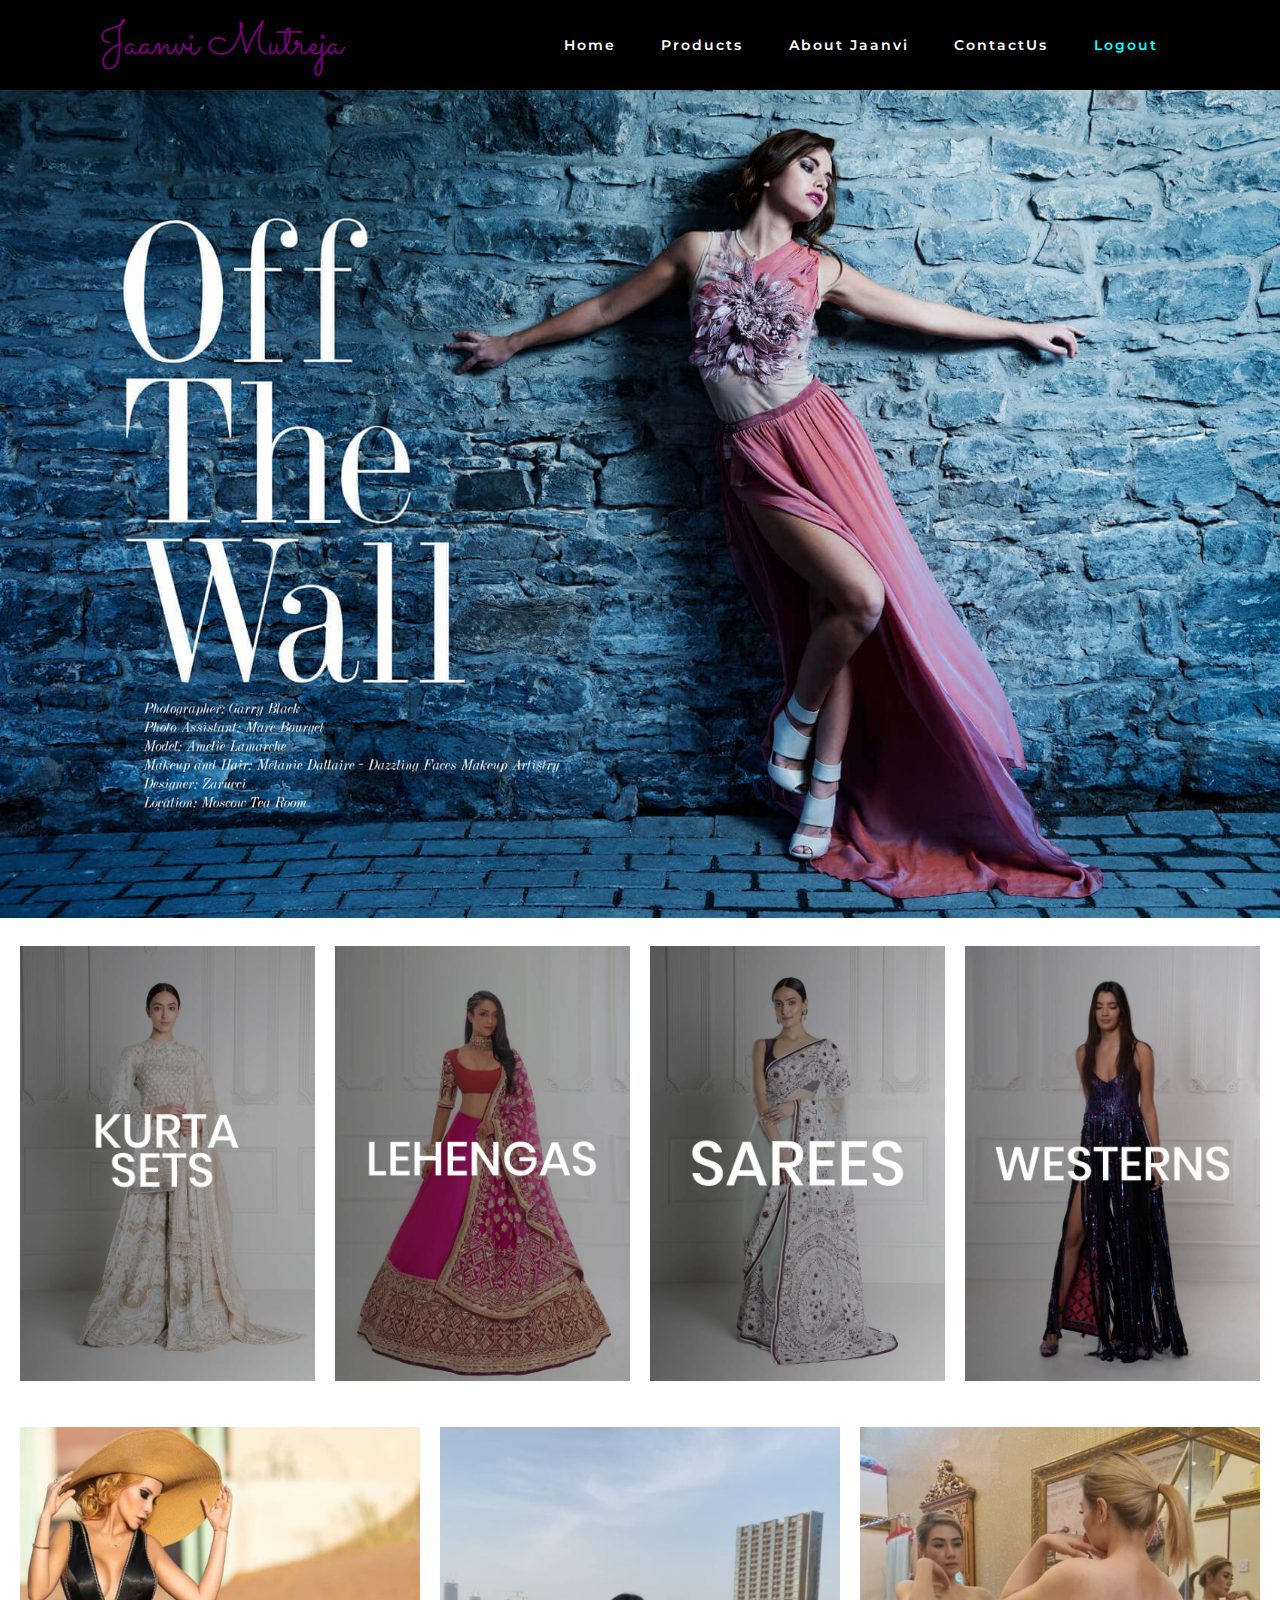
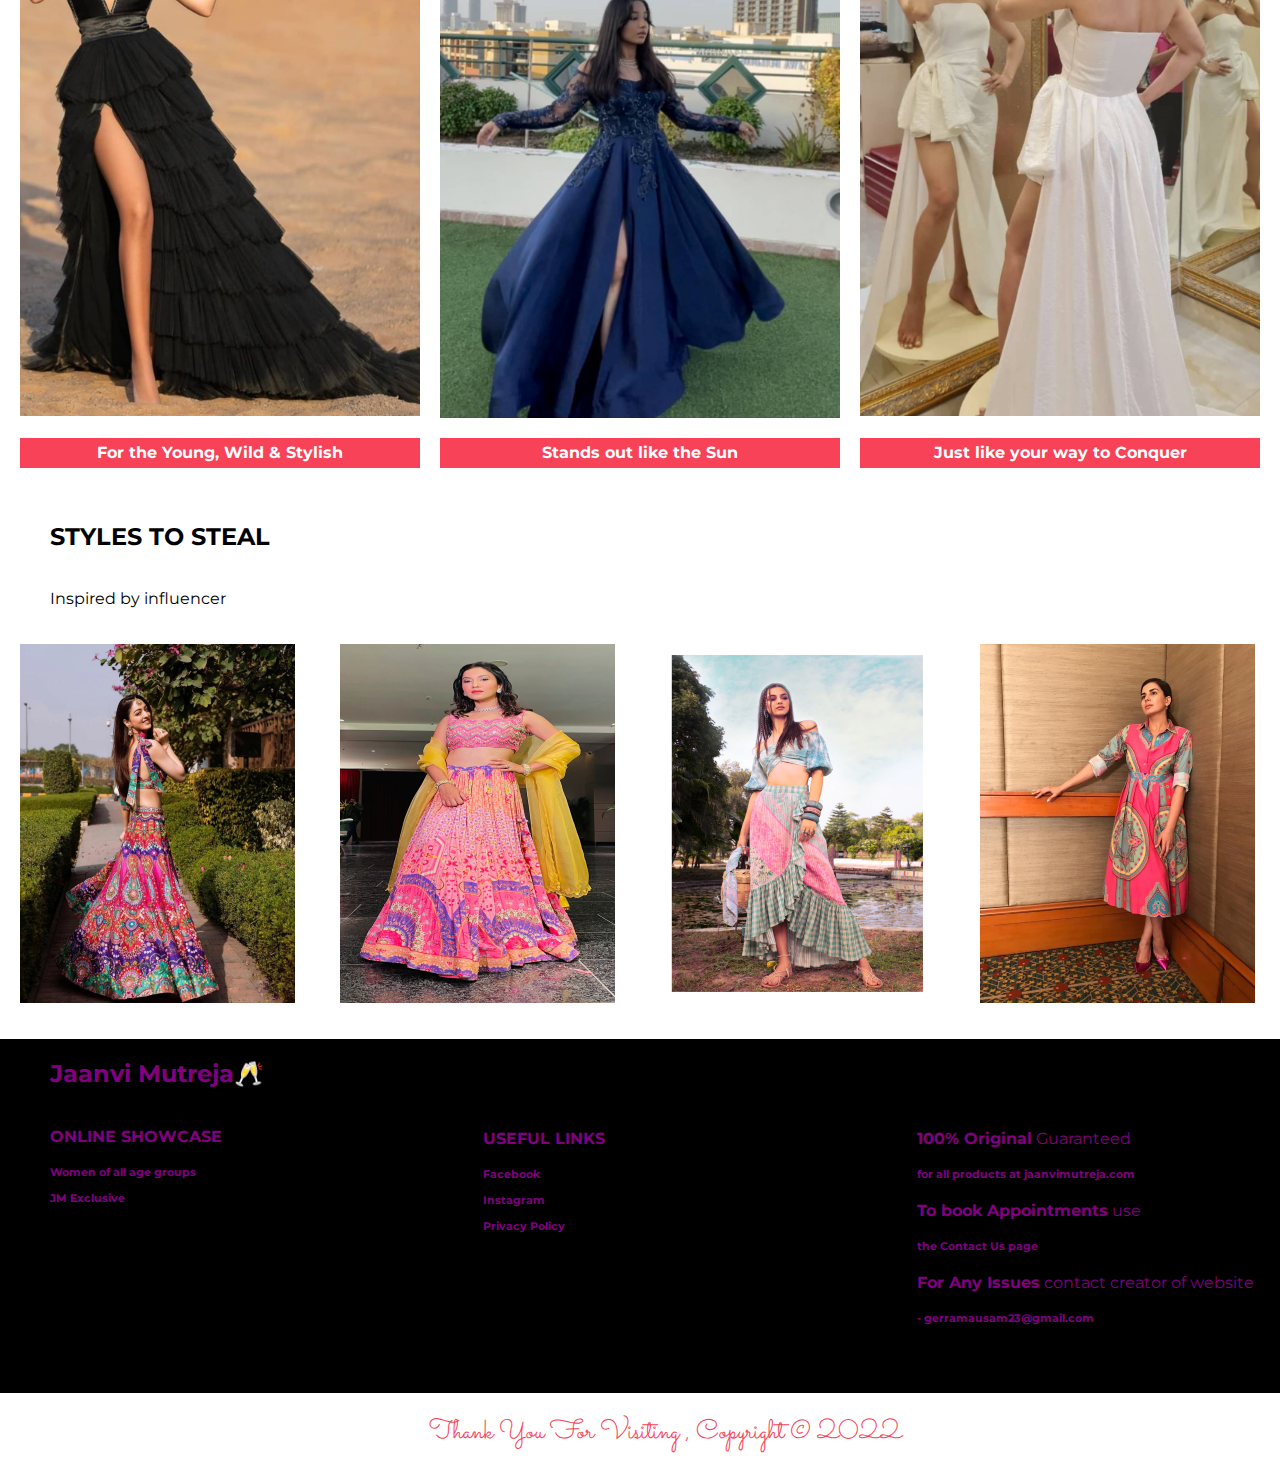
<file: index.html>
<html lang="en">
<head> 
    <meta charset="UTF-8">
    <meta name="viewport" content="width=device-width, initial-scale=1.0">
    <meta http-equiv="X-UA-Compatible" content="ie=edge">
    <title>JM's Wardrobe</title>
    <link href="https://fonts.googleapis.com/css?family=Lora:400,700|Montserrat:300" rel="stylesheet">
    <link href="https://fonts.googleapis.com/css?family=Chivo:300,700|Playfair+Display:700i" rel="stylesheet">
    <link href="https://fonts.googleapis.com/css?family=Beth+Ellen&display=swap" rel="stylesheet">
    <link href="https://fonts.googleapis.com/css?family=Nova+Cut|Nova+Script&display=swap" rel="stylesheet">
    <link rel="stylesheet" href="css/style_index.css">
    <link rel="stylesheet" href="css/nav.css">
    <link rel="stylesheet" href="css/ref.css">
</head> 
<body>  
  <!-- navbar -->
    <nav>
      <div class="logo">
        <h3><a href="jm.html" class="logo-name">Jaanvi Mutreja</a></h3>
      </div>

      <ul class="nav-links">
        <li><a href="index.html">Home</a></li>
        <li><a href="products.html">Products</a></li>
        <li><a href="aboutme.html">About Jaanvi</a></li>
        <li><a href="contactnew.html">ContactUs</a></li>
        <li><a href="logout.html?logout=true" id="logout">Logout</a></li>
      </ul>
      <div class="burger">
        <div class="line1"></div>
        <div class="line2"></div>
        <div class="line3"></div>
      </div>
    </nav>
    <!-- navbar -->

    <!-- ALL THE LINKS WILL GO TO categories.html -->
      <div class="index-main-img">
        <a href="jm.html"><img id="main-index-img" src="images/index-img/Off-the-Wall.jpg" alt="" srcset=""></a> 
      </div>
      
      <br>

      <div class="index-offers-img">
        <a href="kurtas.html"><img src="images/index-img/kurtasets.jpg" alt=""></a>
        <a href="lehengas.html"><img src="images/index-img/lehengas.jpg" alt=""></a>
        <a href="sarees.html"><img src="images/index-img/saareog.jpg" alt=""></a>
        <a href="westerns.html"><img src="images/index-img/westerns.jpg" alt=""></a>
      </div>

      <br><br>

      <div class="index-grid-img-1">
        <img src="images/index-img/young1.jpeg" alt="" srcset=""></a>
        <img src="images/index-img/conquerr.jpeg" alt="" srcset=""></a>
        <img src="images/index-img/sun1.jpeg" alt=""></a>
        <h4 class="info-of-img-below">For the Young, Wild & Stylish</h4></a>    
        <h4 class="info-of-img-below">Stands out like the Sun</h4></a>      
        <h4 class="info-of-img-below">Just like your way to Conquer</h4></a>
      </div>
    <!-- ALL THE LINKS WILL GO TO categories.html -->
        
      <br> <br> <br>
      <h2 class="head-of-offer">STYLES TO STEAL</h2><br>
      <p class="para-of-offer">Inspired by influencer</p>

      <br><br>

      <div class="index-grid-img-3">
        <a href="products.html"><img src="images/index-img/girl11.png" alt=""></a>
        <a href="products.html"><img src="images/index-img/girl22.png" alt="" srcset=""></a>
        <a href="products.html"><img src="images/index-img/girl33.png" alt=""></a>
        <a href="products.html"><img src="images/index-img/girl44.png" alt="" srcset=""></a>
    </div>
    <!-- ALL THE LINKS WILL GO TO products.html -->

      <br><br>

    <!-- FOOTER -->
    <div class="footer-container">
      <div class="footer-1">
        <a href="index.html"><h2>Jaanvi Mutreja🥂</h2></a>
        <br>
        <p><b>ONLINE SHOWCASE</b></p>
          <h6>
            Women of all age groups <br><br>
            JM Exclusive<br><br>
          </h6>
      </div>

      <div class="footer-2">
        <p><b>USEFUL LINKS</b></p>
        <h6>
         <a id="ref" href="https://www.facebook.com/jaanvi.mutreja">Facebook</a><br><br>
         <a id="ref" href="https://instagram.com/jaanvi_asfaa_textiles?utm_medium=copy_link">Instagram</a><br><br>
         Privacy Policy<br><br>
        </h6>
      </div>

      <div class="footer-3">
        <p><b>100% Original</b> Guaranteed</p>
          <h6>
            for all products at jaanvimutreja.com
          </h6>
        <p><b>To book Appointments</b> use</p>
          <h6>
          the 
        <a id="ref" href="contactnew.html">Contact Us</a> page
        </h6>
        <p><b>For Any Issues</b> contact creator of website</p>
          <h6>
            - gerramausam23@gmail.com
          </h6>
        <br><br>
      </div>
      
    </div>
    <p class="copy-right">Thank You For Visiting , Copyright &copy; 2022</p>
    <br>
  <!-- FOOTER -->

  <script type="text/javascript" src="js/nav.js"></script>
  </body>
</html>
</file>
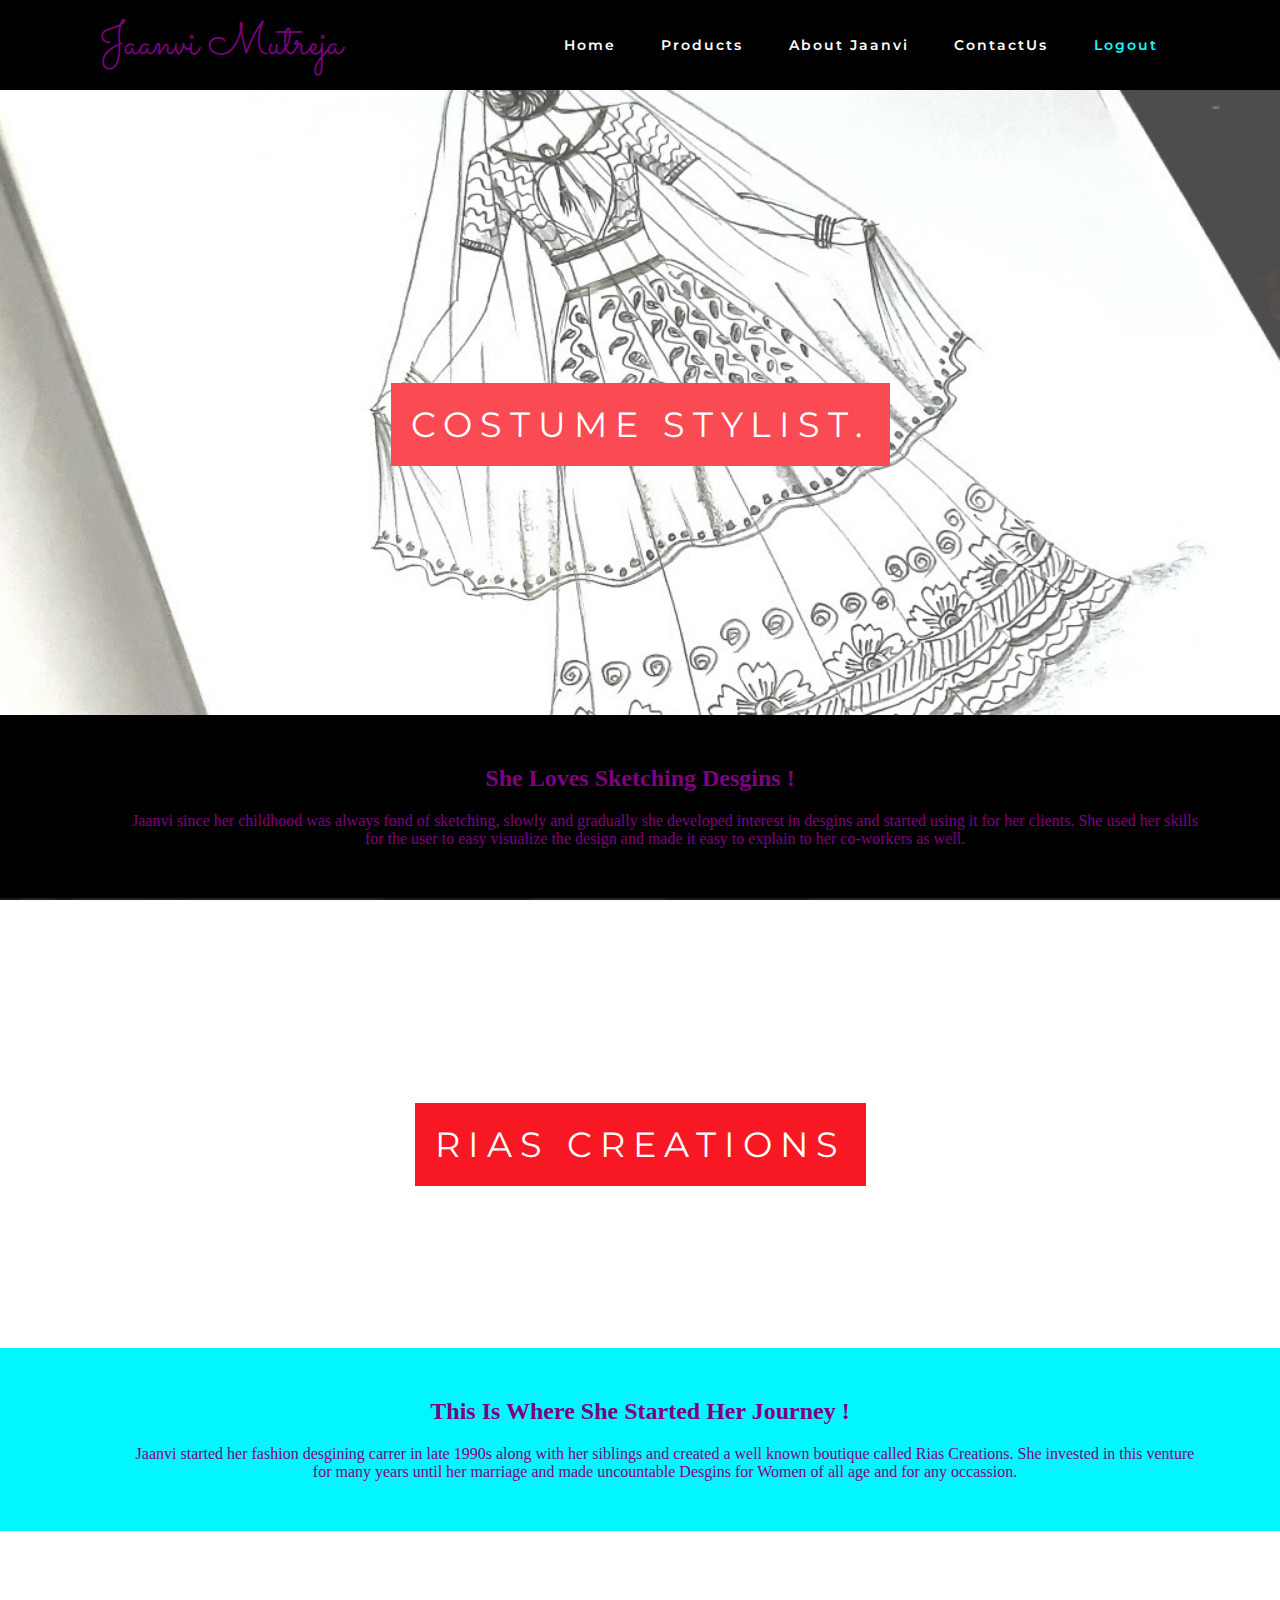
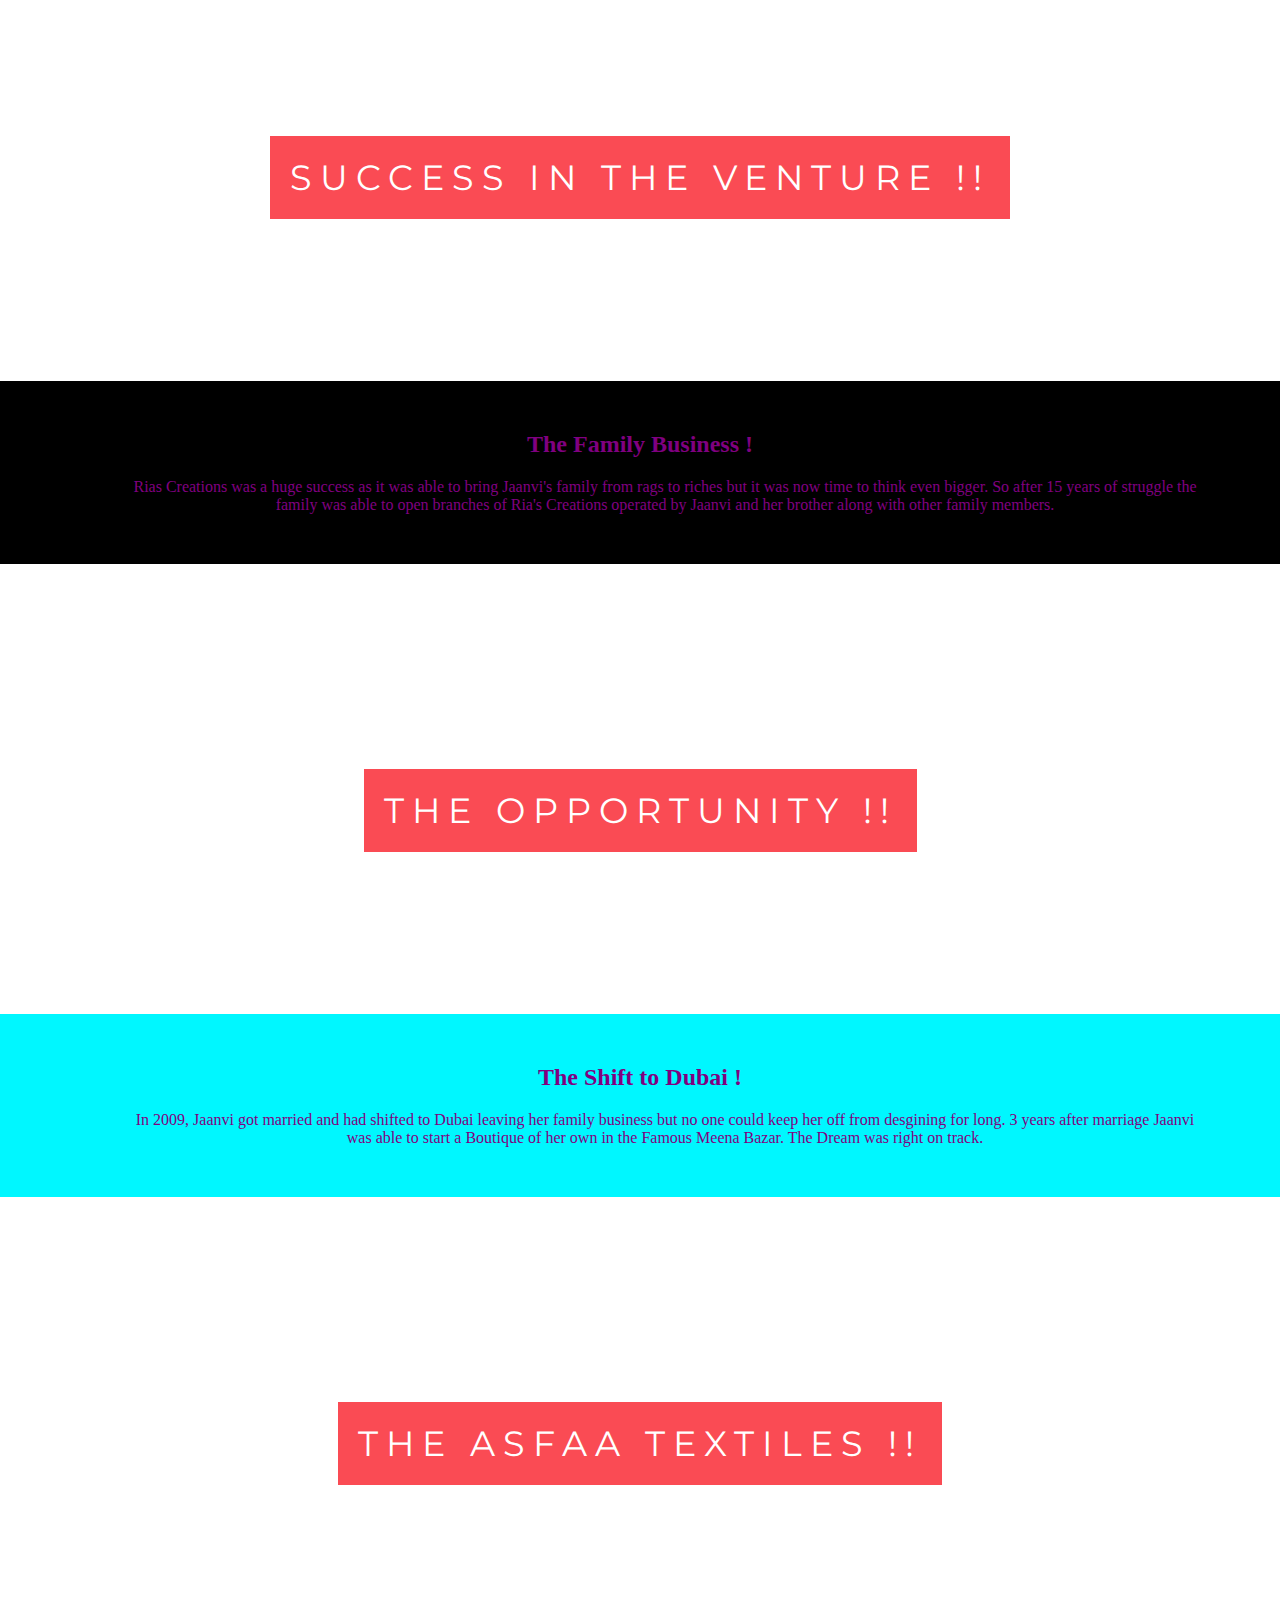
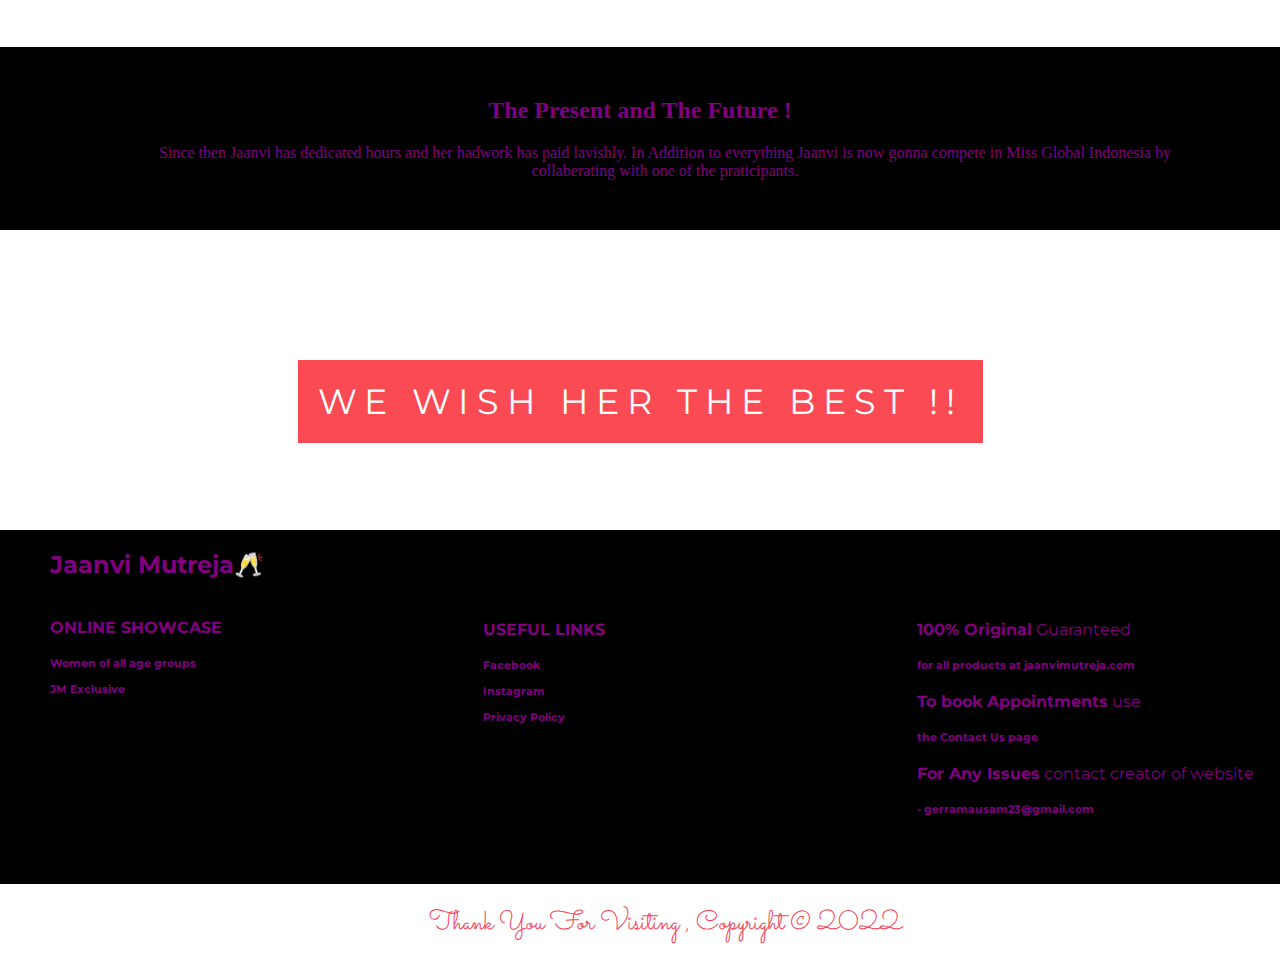
<file: aboutme.html>
<html lang="en">
<head> 
    <meta charset="UTF-8">
    <meta name="viewport" content="width=device-width, initial-scale=1.0">
    <meta http-equiv="X-UA-Compatible" content="ie=edge">
    <title>The Journey !!</title>
    <link href="https://fonts.googleapis.com/css?family=Lora:400,700|Montserrat:300" rel="stylesheet">
    <link href="https://fonts.googleapis.com/css?family=Chivo:300,700|Playfair+Display:700i" rel="stylesheet">
    <link href="https://fonts.googleapis.com/css?family=Beth+Ellen&display=swap" rel="stylesheet">
    <link href="https://fonts.googleapis.com/css?family=Nova+Cut|Nova+Script&display=swap" rel="stylesheet">
    <link rel="stylesheet" href="css/style_index.css">
    <link rel="stylesheet" href="css/nav.css">
    <link rel="stylesheet" href="css/aboutme.css">
    <link rel="stylesheet" href="css/ref.css">
</head> 
<body>  
  <!-- navbar -->
    <nav>
      <div class="logo">
        <h3><a href="jm.html" class="logo-name">Jaanvi Mutreja</a></h3>
      </div>

      <ul class="nav-links">
        <li><a href="index.html">Home</a></li>
        <li><a href="products.html">Products</a></li>
        <li><a href="aboutme.html">About Jaanvi</a></li>
        <li><a href="contactnew.html">ContactUs</a></li>
        <li><a href="logout.html?logout=true" id="logout">Logout</a></li>
      </ul>
      <div class="burger">
        <div class="line1"></div>
        <div class="line2"></div>
        <div class="line3"></div>
      </div>
    </nav>
    <!-- navbar -->
    <div class="pimg1">
        <div class="ptext">
         <span class="border">
           Costume Stylist.
         </span>
        </div> 
       </div>
       
       <section class="section section-light">
        <h2>She Loves Sketching Desgins !</h2>
        <p>Jaanvi since her childhood was always fond of sketching, slowly and gradually she developed interest in desgins and started using it for her clients.
        She used her skills for the user to easy visualize the design and made it easy to explain to her co-workers as well. </p>
        
       </section>
       
       <div class="pimg2">
        <div class="ptext">
         <span class="border">
           Rias Creations
         </span>
        </div> 
       </div>
       
       <section class="section section-dark">
        <h2>This Is Where She Started Her Journey !</h2>
        <p>Jaanvi started her fashion desgining carrer in late 1990s along with her siblings and created a well known boutique called Rias Creations.
         She invested in this venture for many years until her marriage and made uncountable Desgins for Women of all age and for any occassion.</p>
        
       </section>
       
       <div class="pimg3">
        <div class="ptext">
         <span class="border">
           Success In The Venture !!       
          </span>
        </div> 
       </div>
       
       <section class="section section-light">
        <h2>The Family Business !</h2>
        <p>Rias Creations was a huge success as it was able to bring Jaanvi's family from rags to riches but it was now time to think even bigger.
          So after 15 years of struggle the family was able to open branches of Ria's Creations operated by Jaanvi and her brother along with other family members.</p>
        
       </section>
       
       <div class="pimg4">
        <div class="ptext">
         <span class="border">
           The Opportunity !!
         </span>
        </div> 
       </div>
       
       <section class="section section-dark">
        <h2>The Shift to Dubai !</h2>
        <p>In 2009, Jaanvi got married and had shifted to Dubai leaving her family business but no one could keep her off from desgining for long.
          3 years after marriage Jaanvi was able to start a Boutique of her own in the Famous Meena Bazar. The Dream was right on track.
        </p>
        
       </section>
       
       <div class="pimg5">
        <div class="ptext">
         <span class="border">
          The Asfaa Textiles !!
         </span>
        </div> 
       </div>
       <section class="section section-light">
        <h2>The Present and The Future !</h2>
        <p>Since then Jaanvi has dedicated hours and her hadwork has paid lavishly.
          In Addition to everything Jaanvi is now gonna compete in Miss Global Indonesia by collaberating with one of the praticipants.
        </p>
       </section>
       
       <div class="pimg6">
        <div class="ptext">
         <span class="border">
           We Wish Her the Best !!
         </span>
        </div> 
       </div>

    <!-- FOOTER -->
    <div class="footer-container">
      <div class="footer-1">
        <a href="index.html"><h2>Jaanvi Mutreja🥂</h2></a>
        <br>
        <p><b>ONLINE SHOWCASE</b></p>
          <h6>
            Women of all age groups <br><br>
            JM Exclusive<br><br>
          </h6>
      </div>

      <div class="footer-2">
        <p><b>USEFUL LINKS</b></p>
        <h6>
          <a id="ref" href="https://www.facebook.com/jaanvi.mutreja" color="red">Facebook</a><br><br>
          <a id="ref" href="https://instagram.com/jaanvi_asfaa_textiles?utm_medium=copy_link">Instagram</a><br><br>
          Privacy Policy<br><br>
        </h6>
      </div>

      <div class="footer-3">
        <p><b>100% Original</b> Guaranteed</p>
          <h6>
            for all products at jaanvimutreja.com
          </h6>
        <p><b>To book Appointments</b> use</p>
          <h6>
          the 
        <a id="ref" href="contactnew.html">Contact Us</a> page
        </h6>
        <p><b>For Any Issues</b> contact creator of website</p>
          <h6>
            - gerramausam23@gmail.com
          </h6>
        <br><br>
      </div>
      
    </div>
    <p class="copy-right">Thank You For Visiting , Copyright &copy; 2022</p>
    <br>
    <!-- FOOTER -->
    <script type="text/javascript" src="js/nav.js"></script>
  </body>
</html>
</file>
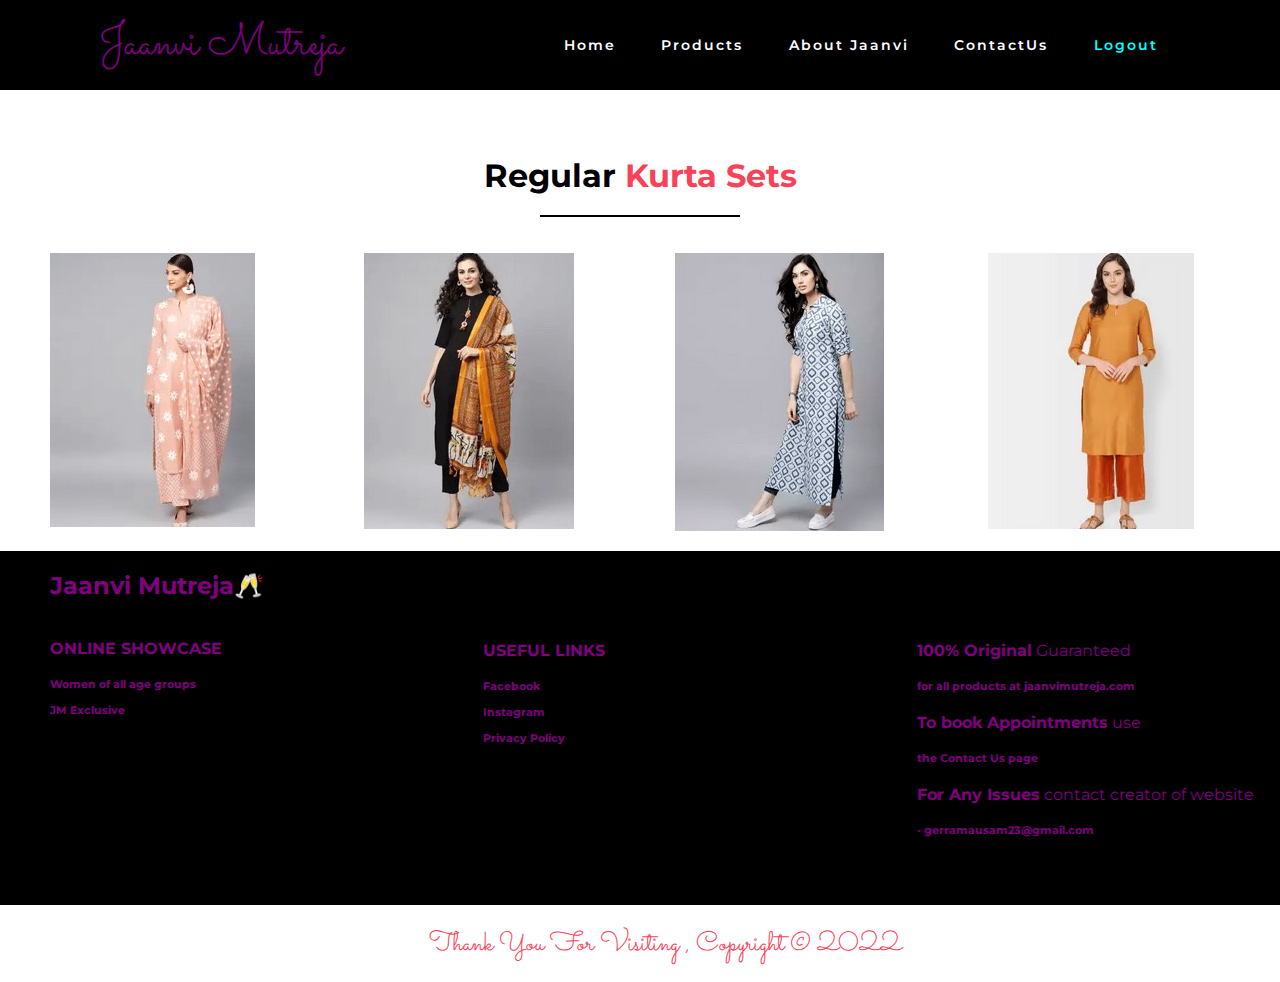
<file: designs.html>
<html lang="en" dir="ltr">
  <head>
    <meta charset="utf-8">
    <title>Product: Designs</title>
    <link href="https://fonts.googleapis.com/css?family=Lora:400,700|Montserrat:300" rel="stylesheet">
    <link href="https://fonts.googleapis.com/css?family=Chivo:300,700|Playfair+Display:700i" rel="stylesheet">
    <link rel="stylesheet" href="css/style_index.css">
    <link rel="stylesheet" href="css/products.css">
    <link rel="stylesheet" href="css/nav.css">
    <link rel="stylesheet" href="css/ref.css">
    <script src="https://ajax.googleapis.com/ajax/libs/jquery/3.1.0/jquery.min.js"></script>
    <head>
  <body>
    <!-- navbar -->
      <nav> 
        <div class="logo">
          <h3><a href="jm.html" class="logo-name">Jaanvi Mutreja</a></h3>
        </div>

        <ul class="nav-links">
          <li><a href="index.html">Home</a></li>
          <li><a href="products.html">Products</a></li>
          <li><a href="aboutme.html">About Jaanvi</a></li>
          <li><a href="contactnew.html">ContactUs</a></li>
          <li><a href="logout.html?logout=true" id="logout">Logout</a></li>
        </ul>
        <div class="burger">
          <div class="line1"></div>
          <div class="line2"></div>
          <div class="line3"></div>
        </div>
      </nav>
    <!-- navbar -->
      <br><br><div>
        <h1>Regular <span class="colored-word">Kurta Sets</span></h1>
        <center><hr class="products-hr"></center>
        <br><br>

        <div class="kurti">
          <img src="images/products-img/women/kurti1.jpg" id="AKS  Kurta with Plazzzo & Dupatta || Rs.1799" alt="" onclick="add(this.id)">
          <img src="images/products-img/women/kurti2.jpg" id="Nayo Women Solid Kurta with Trouser || Rs.1649" alt="" onclick="add(this.id)">
          <img src="images/products-img/women/kurti3.jpg" id="AKS Printed Staight Kurta || Rs.659" alt="" onclick="add(this.id)">
          <img src="images/products-img/women/kurti4.jpg" id="Fabindia Slim Fit Straight Kurta || Rs.1990" alt="" onclick="add(this.id)">
        </div>
        </div>
    <!-- FOOTER -->
    <div class="footer-container">
      <div class="footer-1">
        <a href="index.html"><h2>Jaanvi Mutreja🥂</h2></a>
        <br>
        <p><b>ONLINE SHOWCASE</b></p>
          <h6>
            Women of all age groups <br><br>
            JM Exclusive<br><br>
          </h6>
      </div>

      <div class="footer-2">
        <p><b>USEFUL LINKS</b></p>
        <h6>
          <a id="ref" href="https://www.facebook.com/jaanvi.mutreja">Facebook</a><br><br>
          <a id="ref" href="https://instagram.com/jaanvi_asfaa_textiles?utm_medium=copy_link">Instagram</a><br><br>
          Privacy Policy<br><br>
        </h6>
      </div>

      <div class="footer-3">
        <p><b>100% Original</b> Guaranteed</p>
          <h6>
            for all products at jaanvimutreja.com
          </h6>
        <p><b>To book Appointments</b> use</p>
          <h6>
          the 
        <a id="ref" href="contactnew.html">Contact Us</a> page
        </h6>
        <p><b>For Any Issues</b> contact creator of website</p>
          <h6>
            - gerramausam23@gmail.com
          </h6>
        <br><br>
      </div>
      
    </div>
    <p class="copy-right">Thank You For Visiting , Copyright &copy; 2022</p>
    <br>
  <!-- FOOTER -->  
    <script src="js/nav.js"></script>
    <script src="js/products.js"></script>
  </body>
</html>
</file>
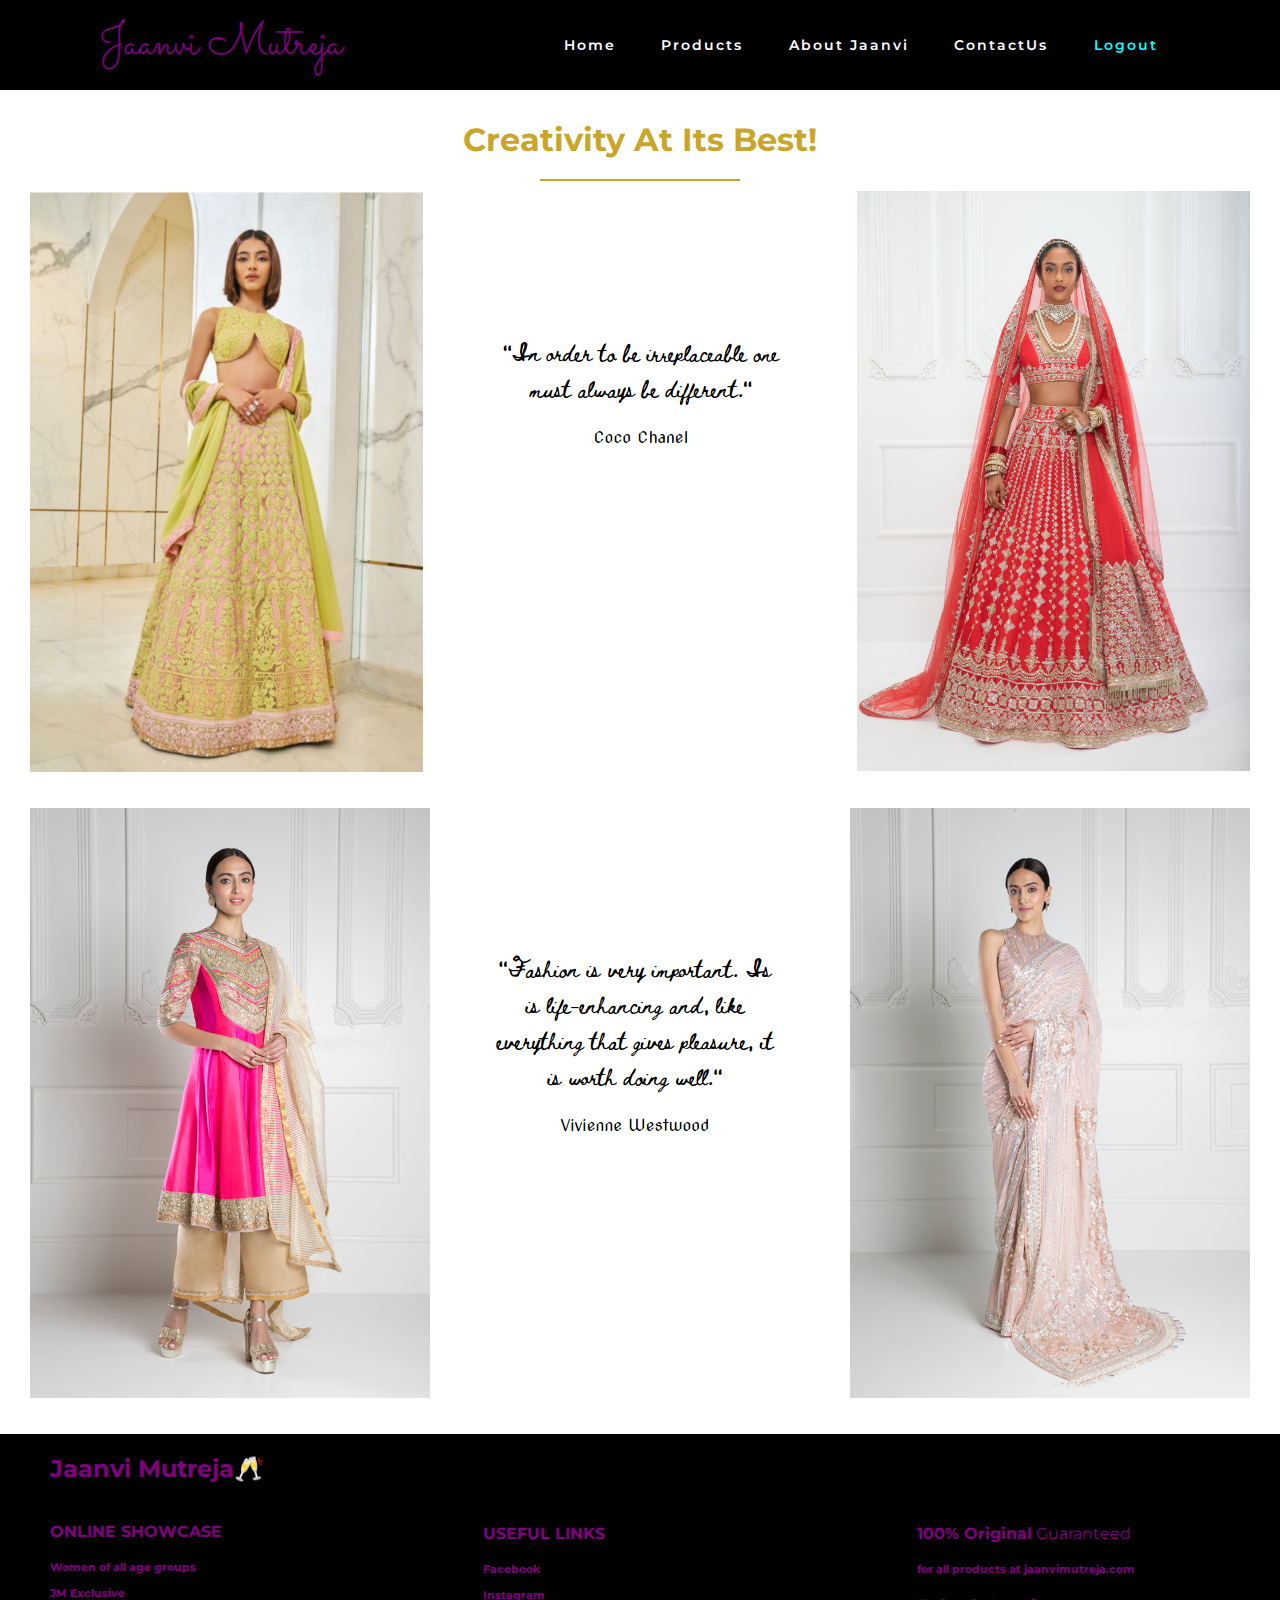
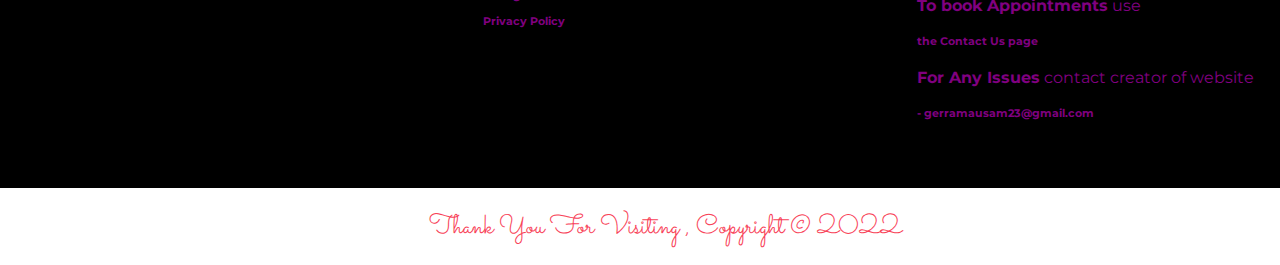
<file: jm.html>
<html lang="en">
<head>
    <meta charset="UTF-8">
    <meta name="viewport" content="width=device-width, initial-scale=1.0">
    <meta http-equiv="X-UA-Compatible" content="ie=edge">
    <title>Welcome to JM</title>
    <link href="https://fonts.googleapis.com/css?family=Lora:400,700|Montserrat:300" rel="stylesheet">
    <link href="https://fonts.googleapis.com/css?family=Chivo:300,700|Playfair+Display:700i" rel="stylesheet">
    <link rel="stylesheet" href="css/style_index.css">
    <link rel="stylesheet" href="css/nav.css">
    <link rel="stylesheet" href="css/categories.css">
    <link rel="stylesheet" href="css/merlin.css">
    <link rel="stylesheet" href="css/ref.css">
</head> 
<body>  
  <!-- navbar -->
    <nav>
      <div class="logo">
        <h3><a href="jm.html" class="logo-name">Jaanvi Mutreja</a></h3>
      </div>
      <ul class="nav-links">
        <li><a href="index.html">Home</a></li>
        <li><a href="products.html">Products</a></li>
        <li><a href="aboutme.html">About Jaanvi</a></li>
        <li><a href="contactnew.html">ContactUs</a></li>
        <li><a href="logout.html?logout=true" id="logout">Logout</a></li>
      </ul>
      <div class="burger">
        <div class="line1"></div>
        <div class="line2"></div>
        <div class="line3"></div>
      </div>
    </nav>
  <!-- navbar -->
 
    <h1 class="main-head-of-color-gold">Creativity At Its Best!</h1>
        <center><hr></center> 
    <div class="merlin-grids1">
      <a href="index.html"><img src="images/merlin-img/merlin-1.png" alt=""></a>
     <img src="images/merlin-img/quote1.png" alt="">
      <a href="index.html"><img src="images/merlin-img/merlin-2.png" alt=""></a>
    </div>

    <br><br>

    <div class="merlin-grids2">
      <a href="index.html"><img src="images/merlin-img/merlin-5.jpg" alt=""></a>
      <img src="images/merlin-img/quote2.png" alt="">
      <a href="index.html"><img src="images/merlin-img/d.jpg" alt=""></a>
    </div>

    <br><br>

  <!-- FOOTER -->
  <div class="footer-container">
    <div class="footer-1">
      <a href="index.html"><h2>Jaanvi Mutreja🥂</h2></a>
      <br>
      <p><b>ONLINE SHOWCASE</b></p>
        <h6>
          Women of all age groups <br><br>
          JM Exclusive<br><br>
        </h6>
    </div>

    <div class="footer-2">
      <p><b>USEFUL LINKS</b></p>
      <h6>
        <a id="ref" href="https://www.facebook.com/jaanvi.mutreja">Facebook</a><br><br>
        <a id="ref" href="https://instagram.com/jaanvi_asfaa_textiles?utm_medium=copy_link">Instagram</a><br><br>
        Privacy Policy<br><br>
      </h6>
    </div>

    <div class="footer-3">
      <p><b>100% Original</b> Guaranteed</p>
        <h6>
          for all products at jaanvimutreja.com
        </h6>
      <p><b>To book Appointments</b> use</p>
        <h6>
          the 
        <a id="ref" href="contactnew.html">Contact Us</a> page
        </h6>
      <p><b>For Any Issues</b> contact creator of website</p>
        <h6>
          - gerramausam23@gmail.com
        </h6>
      <br><br>
    </div>
    
  </div>
  <p class="copy-right">Thank You For Visiting , Copyright &copy; 2022</p>
  <br>
  <!-- FOOTER -->
    
  <script type="text/javascript" src="js/nav.js"></script>
</body>
</html>
</file>
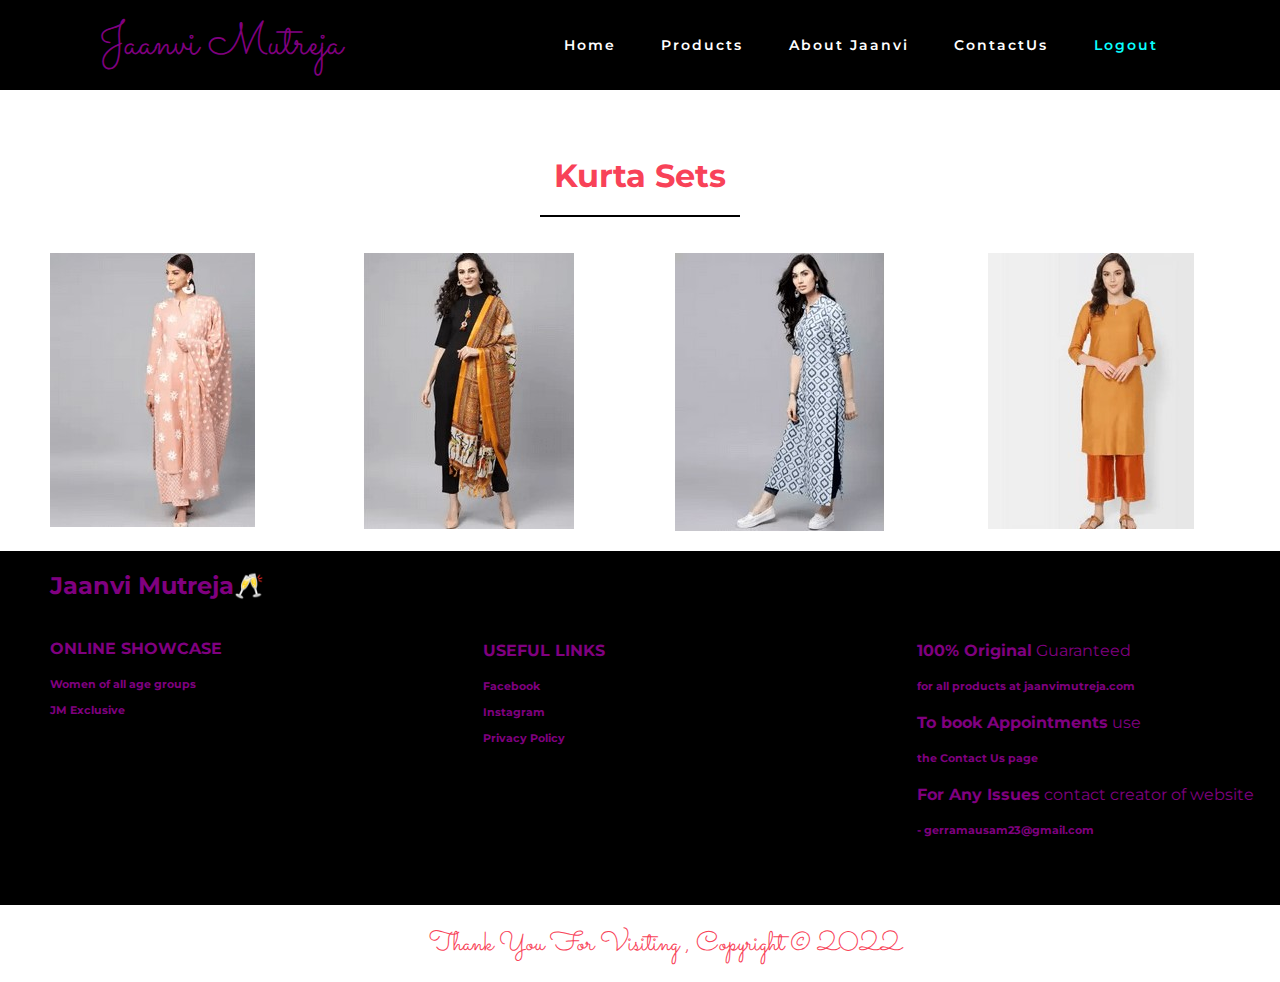
<file: kurtas.html>
<html lang="en" dir="ltr">
  <head>
    <meta charset="utf-8">
    <title>Product: Designs</title>
    <link href="https://fonts.googleapis.com/css?family=Lora:400,700|Montserrat:300" rel="stylesheet">
    <link href="https://fonts.googleapis.com/css?family=Chivo:300,700|Playfair+Display:700i" rel="stylesheet">
    <link rel="stylesheet" href="css/style_index.css">
    <link rel="stylesheet" href="css/products.css">
    <link rel="stylesheet" href="css/nav.css">
    <link rel="stylesheet" href="css/ref.css">
    <script src="https://ajax.googleapis.com/ajax/libs/jquery/3.1.0/jquery.min.js"></script>
    <head>
  <body>
    <!-- navbar -->
      <nav> 
        <div class="logo">
          <h3><a href="jm.html" class="logo-name">Jaanvi Mutreja</a></h3>
        </div>

        <ul class="nav-links">
          <li><a href="index.html">Home</a></li>
          <li><a href="products.html">Products</a></li>
          <li><a href="aboutme.html">About Jaanvi</a></li>
          <li><a href="contactnew.html">ContactUs</a></li>
          <li><a href="logout.html?logout=true" id="logout">Logout</a></li>
        </ul>
        <div class="burger">
          <div class="line1"></div>
          <div class="line2"></div>
          <div class="line3"></div>
        </div>
      </nav>
    <!-- navbar -->
      <br><br><div>
        <h1><span class="colored-word">Kurta Sets</span></h1>
        <center><hr class="products-hr"></center>
        <br><br>

        <div class="kurti">
          <img src="images/products-img/women/kurti1.jpg" id="AKS  Kurta with Plazzzo & Dupatta || Rs.1799" alt="" onclick="add(this.id)">
          <img src="images/products-img/women/kurti2.jpg" id="Nayo Women Solid Kurta with Trouser || Rs.1649" alt="" onclick="add(this.id)">
          <img src="images/products-img/women/kurti3.jpg" id="AKS Printed Staight Kurta || Rs.659" alt="" onclick="add(this.id)">
          <img src="images/products-img/women/kurti4.jpg" id="Fabindia Slim Fit Straight Kurta || Rs.1990" alt="" onclick="add(this.id)">
        </div>
        </div>
    <!-- FOOTER -->
    <div class="footer-container">
      <div class="footer-1">
        <a href="index.html"><h2>Jaanvi Mutreja🥂</h2></a>
        <br>
        <p><b>ONLINE SHOWCASE</b></p>
          <h6>
            Women of all age groups <br><br>
            JM Exclusive<br><br>
          </h6>
      </div>

      <div class="footer-2">
        <p><b>USEFUL LINKS</b></p>
        <h6>
          <a id="ref" href="https://www.facebook.com/jaanvi.mutreja">Facebook</a><br><br>
          <a id="ref" href="https://instagram.com/jaanvi_asfaa_textiles?utm_medium=copy_link">Instagram</a><br><br>
          Privacy Policy<br><br>
        </h6>
      </div>

      <div class="footer-3">
        <p><b>100% Original</b> Guaranteed</p>
          <h6>
            for all products at jaanvimutreja.com
          </h6>
        <p><b>To book Appointments</b> use</p>
          <h6>
          the 
        <a id="ref" href="contactnew.html">Contact Us</a> page
        </h6>
        <p><b>For Any Issues</b> contact creator of website</p>
          <h6>
            - gerramausam23@gmail.com
          </h6>
        <br><br>
      </div>
      
    </div>
    <p class="copy-right">Thank You For Visiting , Copyright &copy; 2022</p>
    <br>
  <!-- FOOTER -->  
    <script src="js/nav.js"></script>
    <script src="js/products.js"></script>
  </body>
</html>
</file>
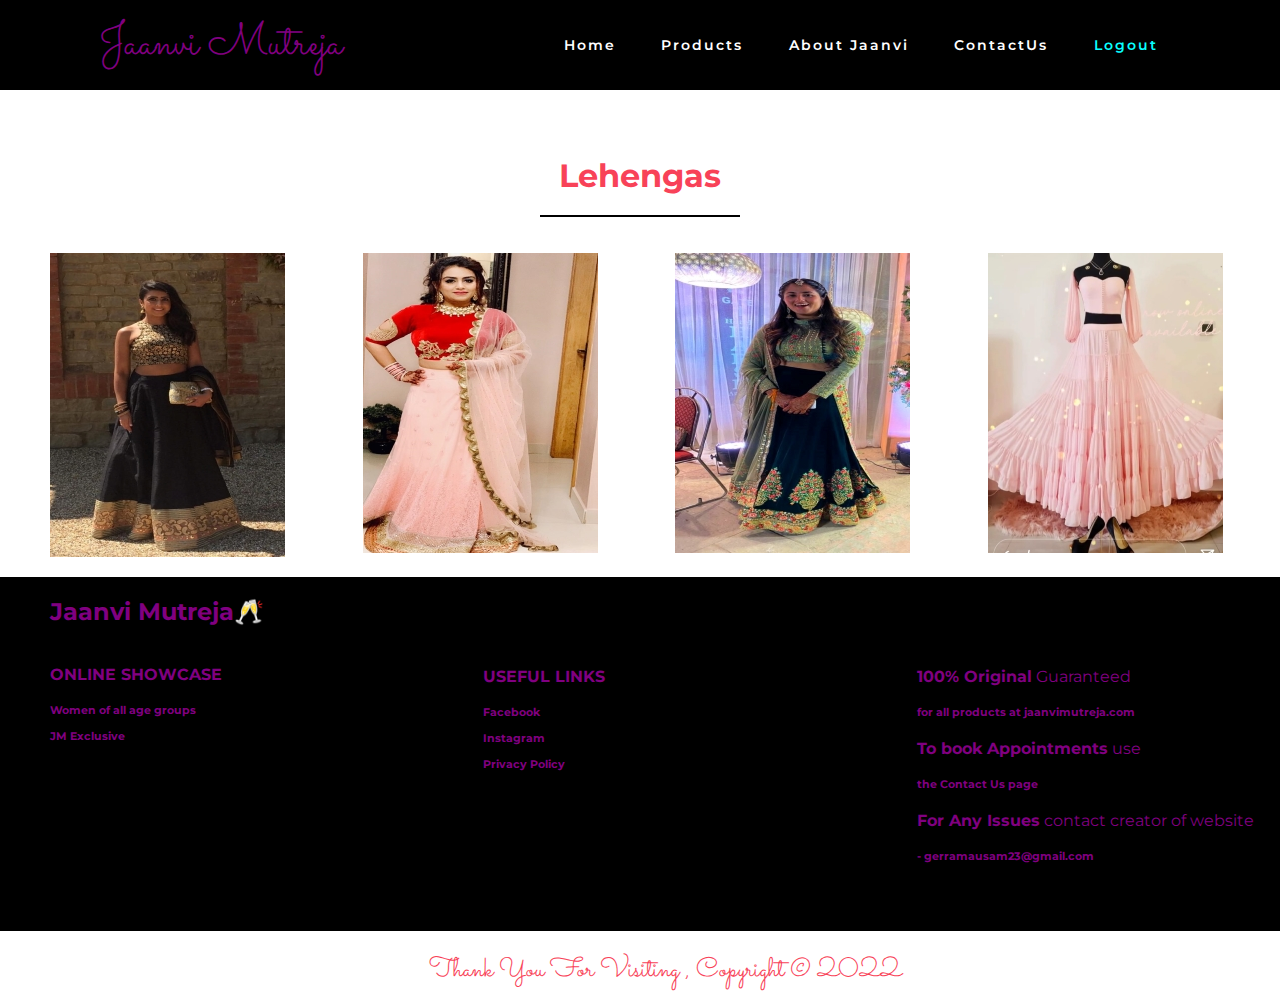
<file: lehengas.html>
<html lang="en" dir="ltr">
  <head>
    <meta charset="utf-8">
    <title>Product: Designs</title>
    <link href="https://fonts.googleapis.com/css?family=Lora:400,700|Montserrat:300" rel="stylesheet">
    <link href="https://fonts.googleapis.com/css?family=Chivo:300,700|Playfair+Display:700i" rel="stylesheet">
    <link rel="stylesheet" href="css/style_index.css">
    <link rel="stylesheet" href="css/products.css">
    <link rel="stylesheet" href="css/nav.css">
    <link rel="stylesheet" href="css/ref.css">
    <script src="https://ajax.googleapis.com/ajax/libs/jquery/3.1.0/jquery.min.js"></script>
    <head>
  <body>
    <!-- navbar -->
      <nav> 
        <div class="logo">
          <h3><a href="jm.html" class="logo-name">Jaanvi Mutreja</a></h3>
        </div>

        <ul class="nav-links">
          <li><a href="index.html">Home</a></li>
          <li><a href="products.html">Products</a></li>
          <li><a href="aboutme.html">About Jaanvi</a></li>
          <li><a href="contactnew.html">ContactUs</a></li>
          <li><a href="logout.html?logout=true" id="logout">Logout</a></li>
        </ul>
        <div class="burger">
          <div class="line1"></div>
          <div class="line2"></div>
          <div class="line3"></div>
        </div>
      </nav>
    <!-- navbar -->
      <br><br><div>
        <h1><span class="colored-word">Lehengas</span></h1>
        <center><hr class="products-hr"></center>
        <br><br>

        <div class="kurti">
            <img src="images/products-img/men/11.jpeg"  id="Difference of Opinion Printed Shirt || Rs.449" alt="" onclick="add(this.id)">
            <img src="images/products-img/men/3.jpeg"  id="DILLINGER Colourblocked Round Neck T-shirt || Rs.404" alt="" onclick="add(this.id)">
            <img src="images/products-img/men/5.jpeg"  id="HIGHLANDER Men Slim Fit Jeans || Rs.874" alt="" onclick="add(this.id)">
            <img src="images/products-img/men/8.jpeg"  id="LOCOMOTIVE Mean Slim Fit Jeans || Rs.999" alt="" onclick="add(this.id)">
        </div>
        </div>
    <!-- FOOTER -->
    <div class="footer-container">
      <div class="footer-1">
        <a href="index.html"><h2>Jaanvi Mutreja🥂</h2></a>
        <br>
        <p><b>ONLINE SHOWCASE</b></p>
          <h6>
            Women of all age groups <br><br>
            JM Exclusive<br><br>
          </h6>
      </div>

      <div class="footer-2">
        <p><b>USEFUL LINKS</b></p>
        <h6>
          <a id="ref" href="https://www.facebook.com/jaanvi.mutreja">Facebook</a><br><br>
          <a id="ref" href="https://instagram.com/jaanvi_asfaa_textiles?utm_medium=copy_link">Instagram</a><br><br>
          Privacy Policy<br><br>
        </h6>
      </div>

      <div class="footer-3">
        <p><b>100% Original</b> Guaranteed</p>
          <h6>
            for all products at jaanvimutreja.com
          </h6>
        <p><b>To book Appointments</b> use</p>
          <h6>
          the 
        <a id="ref" href="contactnew.html">Contact Us</a> page
        </h6>
        <p><b>For Any Issues</b> contact creator of website</p>
          <h6>
            - gerramausam23@gmail.com
          </h6>
        <br><br>
      </div>
      
    </div>
    <p class="copy-right">Thank You For Visiting , Copyright &copy; 2022</p>
    <br>
  <!-- FOOTER -->  
    <script src="js/nav.js"></script>
    <script src="js/products.js"></script>
  </body>
</html>
</file>
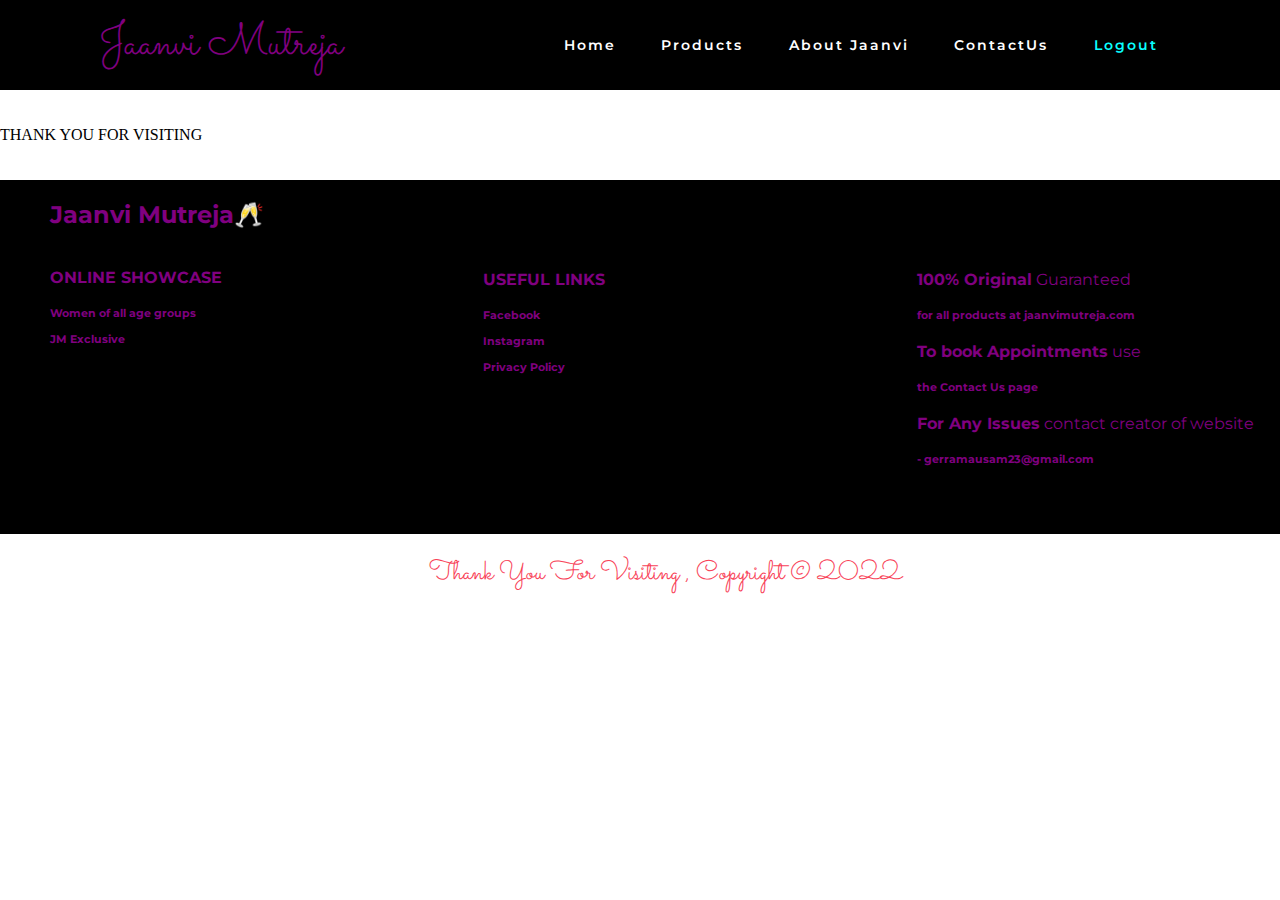
<file: logout.html>
<html lang="en" dir="ltr">
  <head>
    <meta charset="utf-8">
    <title>Product: Designs</title>
    <link href="https://fonts.googleapis.com/css?family=Lora:400,700|Montserrat:300" rel="stylesheet">
    <link href="https://fonts.googleapis.com/css?family=Chivo:300,700|Playfair+Display:700i" rel="stylesheet">
    <link rel="stylesheet" href="css/style_index.css">
    <link rel="stylesheet" href="css/products.css">
    <link rel="stylesheet" href="css/nav.css">
    <link rel="stylesheet" href="css/ref.css">
    <script src="https://ajax.googleapis.com/ajax/libs/jquery/3.1.0/jquery.min.js"></script>
    <head>
  <body>
    <!-- navbar -->
      <nav> 
        <div class="logo">
          <h3><a href="jm.php" class="logo-name">Jaanvi Mutreja</a></h3>
        </div>

        <ul class="nav-links">
          <li><a href="index.html">Home</a></li>
          <li><a href="products.html">Products</a></li>
          <li><a href="aboutme.html">About Jaanvi</a></li>
          <li><a href="contactnew.html">ContactUs</a></li>
          <li><a href="logout.html?logout=true" id="logout">Logout</a></li>
        </ul>
        <div class="burger">
          <div class="line1"></div>
          <div class="line2"></div>
          <div class="line3"></div>
        </div>
      </nav>
    <!-- navbar -->
      <br><br>THANK YOU FOR VISITING<br><br><br>
    <!-- FOOTER -->
    <div class="footer-container">
      <div class="footer-1">
        <a href="index.html"><h2>Jaanvi Mutreja🥂</h2></a>
        <br>
        <p><b>ONLINE SHOWCASE</b></p>
          <h6>
            Women of all age groups <br><br>
            JM Exclusive<br><br>
          </h6>
      </div>

      <div class="footer-2">
        <p><b>USEFUL LINKS</b></p>
        <h6>
          <a id="ref" href="https://www.facebook.com/jaanvi.mutreja">Facebook</a><br><br>
          <a id="ref" href="https://instagram.com/jaanvi_asfaa_textiles?utm_medium=copy_link">Instagram</a><br><br>
          Privacy Policy<br><br>
        </h6>
      </div>

      <div class="footer-3">
        <p><b>100% Original</b> Guaranteed</p>
          <h6>
            for all products at jaanvimutreja.com
          </h6>
        <p><b>To book Appointments</b> use</p>
          <h6>
          the 
        <a id="ref" href="contactnew.html">Contact Us</a> page
        </h6>
        <p><b>For Any Issues</b> contact creator of website</p>
          <h6>
            - gerramausam23@gmail.com
          </h6>
        <br><br>
      </div>
      
    </div>
    <p class="copy-right">Thank You For Visiting , Copyright &copy; 2022</p>
    <br>
  <!-- FOOTER -->  
    <script src="js/nav.js"></script>
    <script src="js/products.js"></script>
  </body>
</html>
</file>
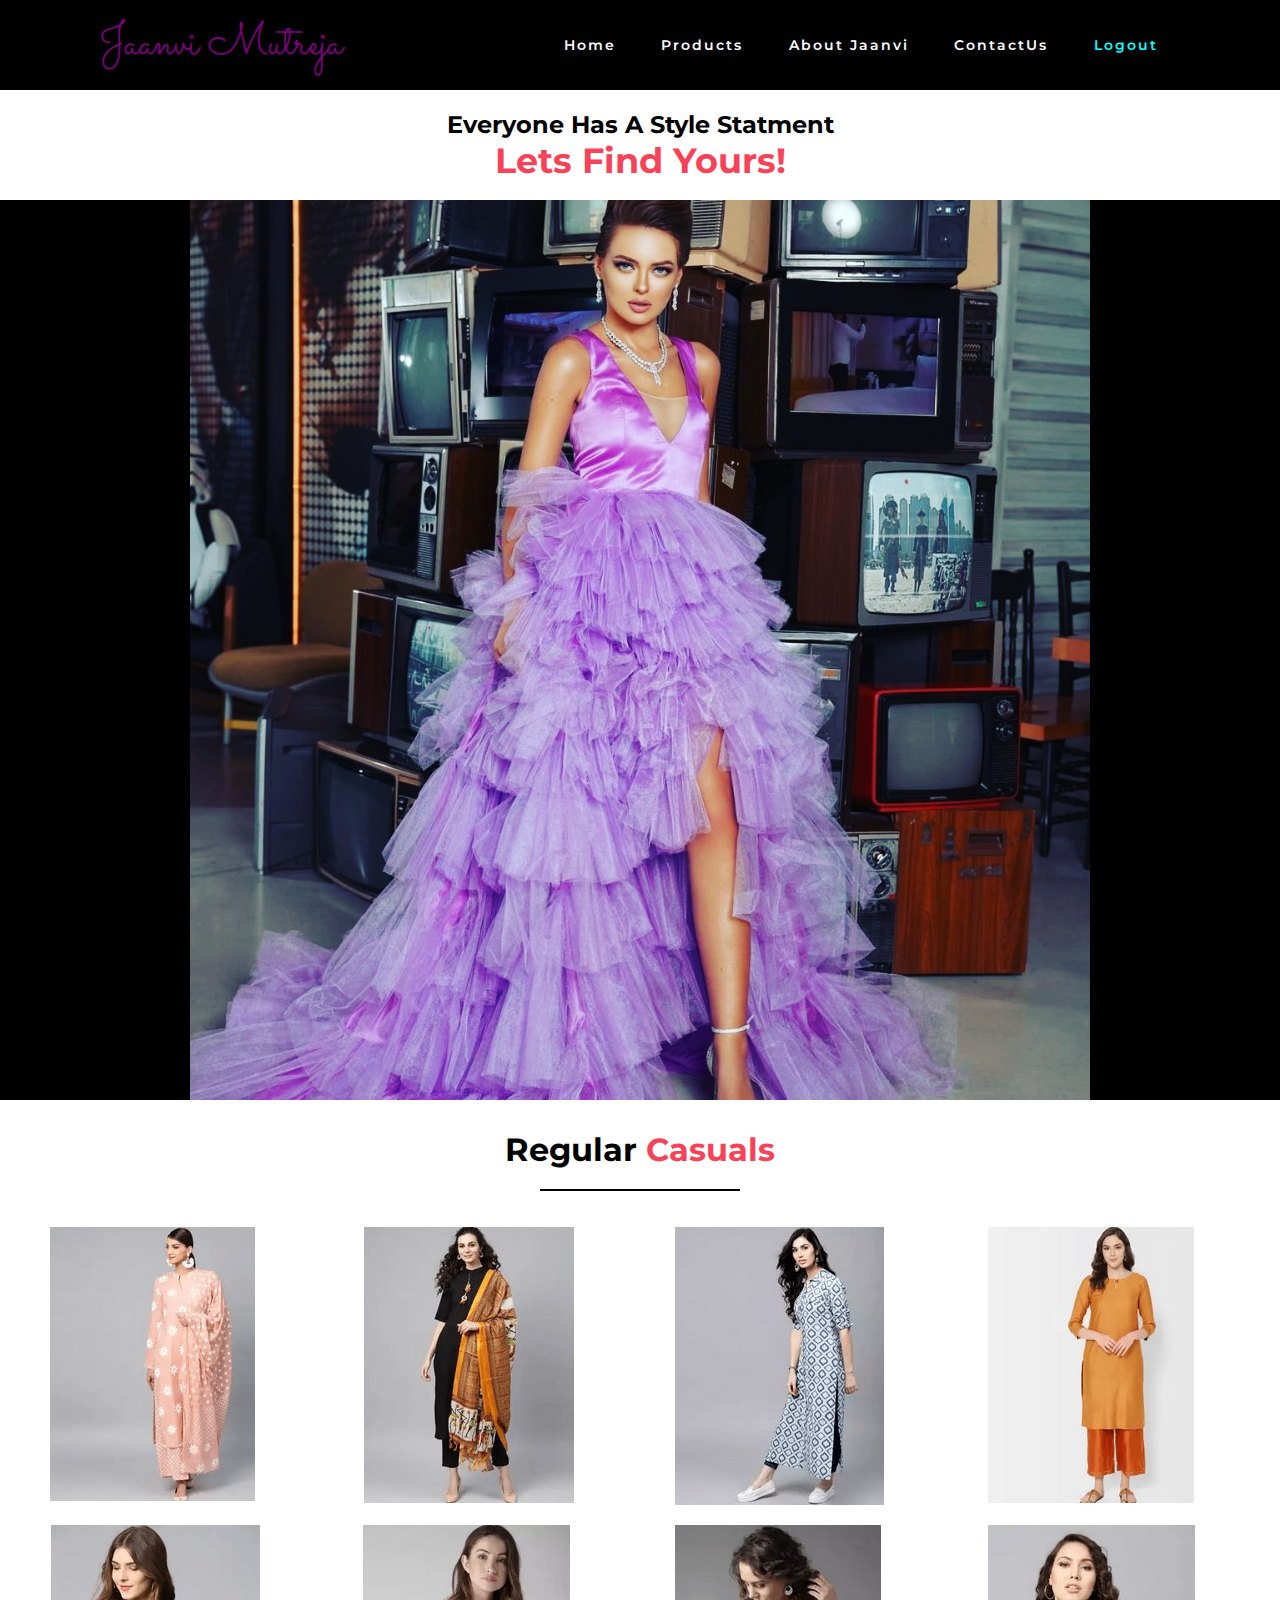
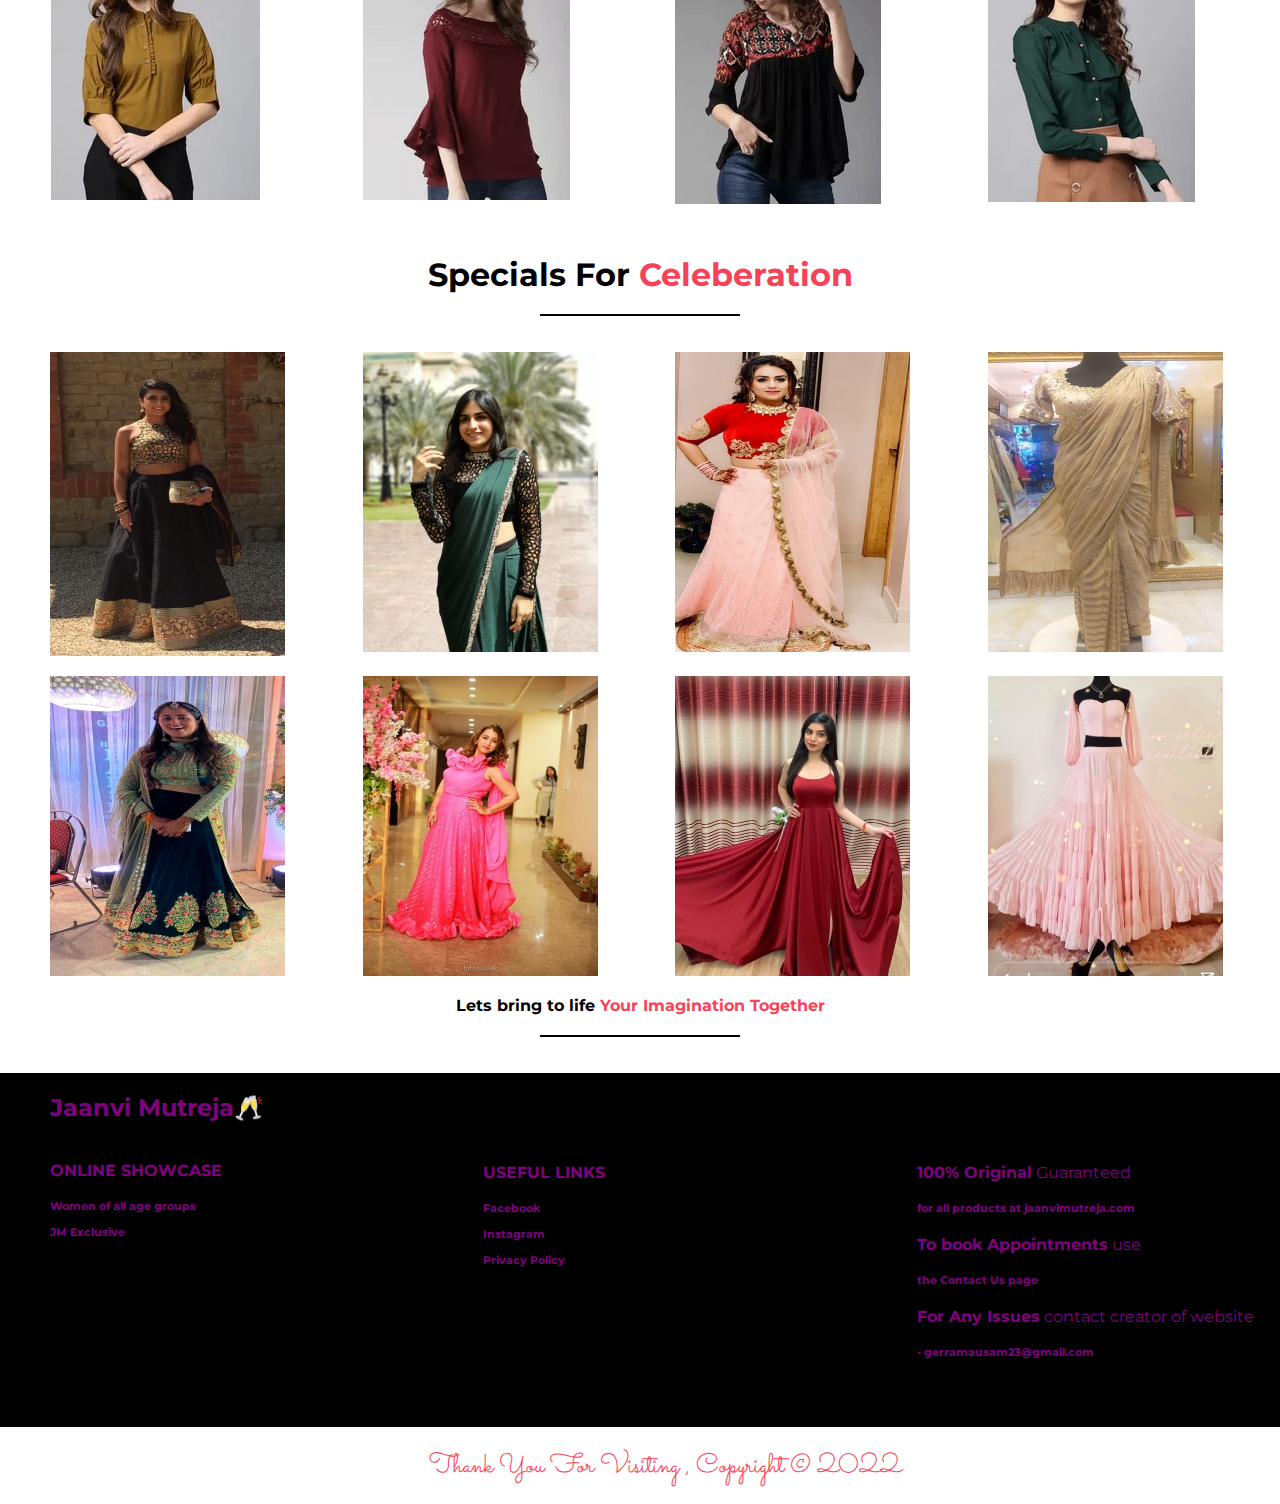
<file: products.html>
<html lang="en" dir="ltr">
  <head>
    <meta charset="utf-8">
    <title>Products</title>
    <link href="https://fonts.googleapis.com/css?family=Lora:400,700|Montserrat:300" rel="stylesheet">
    <link href="https://fonts.googleapis.com/css?family=Chivo:300,700|Playfair+Display:700i" rel="stylesheet">
    <link rel="stylesheet" href="css/style_index.css">
    <link rel="stylesheet" href="css/products.css">
    <link rel="stylesheet" href="css/nav.css">
    <link rel="stylesheet" href="css/ref.css">
    <script src="https://ajax.googleapis.com/ajax/libs/jquery/3.1.0/jquery.min.js"></script>
    <head>
  <body>
    <!-- navbar -->
      <nav> 
        <div class="logo">
          <h3><a href="jm.php" class="logo-name">Jaanvi Mutreja</a></h3>
        </div>

        <ul class="nav-links">
          <li><a href="index.html">Home</a></li>
          <li><a href="products.html">Products</a></li>
          <li><a href="aboutme.html">About Jaanvi</a></li>
          <li><a href="contactnew.html">ContactUs</a></li>
          <li><a href="logout.html?logout=true" id="logout">Logout</a></li>
        </ul>
        <div class="burger">
          <div class="line1"></div>
          <div class="line2"></div>
          <div class="line3"></div>
        </div>
      </nav>
    <!-- navbar -->
      <h2 class="main-head-of-products">Everyone Has A Style Statment<br>
        <span class="colored-word-bigger-size">Lets Find Yours!</span>
      </h2>

      <br>
      <div class="bg-images">
        <a href="products.html"><img src="images/products-img/1st.jpeg" alt=""></a>
      </div>
      <div>
        <h1>Regular <span class="colored-word">Casuals</span></h1>
        <center><hr class="products-hr"></center>
        <br><br>

        <div class="kurti">
          <img src="images/products-img/women/kurti1.jpg" id="AKS  Kurta with Plazzzo & Dupatta || Rs.1799" alt="" onclick="add(this.id)">
          <img src="images/products-img/women/kurti2.jpg" id="Nayo Women Solid Kurta with Trouser || Rs.1649" alt="" onclick="add(this.id)">
          <img src="images/products-img/women/kurti3.jpg" id="AKS Printed Staight Kurta || Rs.659" alt="" onclick="add(this.id)">
          <img src="images/products-img/women/kurti4.jpg" id="Fabindia Slim Fit Straight Kurta || Rs.1990" alt="" onclick="add(this.id)">
        </div> 
        <div class="western">
          <img src="images/products-img/women/western1.jpg"  id="Ives Solid Shirt Style Top || Rs.549" alt="" onclick="add(this.id)">
          <img src="images/products-img/women/western2.jpg"  id="Style Quotient Solid Top || Rs.554" alt="" onclick="add(this.id)">
          <img src="images/products-img/women/western3.jpg"  id="HERE&NOW Printed A-Line Top || Rs.549" alt="" onclick="add(this.id)">
          <img src="images/products-img/women/western4.jpg"  id="SASSAFRAS Ruffled Shirt Style Top || Rs. 549" alt="" onclick="add(this.id)">
        </div>
        

        <h1>Specials For <span class="colored-word">Celeberation</span></h1>
        <center><hr class="products-hr"></center>
        <br><br>

        <div class="shirts">
          <img src="images/products-img/men/11.jpeg"  id="Difference of Opinion Printed Shirt || Rs.449" alt="" onclick="add(this.id)">
          <img src="images/products-img/men/2.jpeg"  id="Moda Rapido Printed Round Neck T-shirt || Rs.486" alt="" onclick="add(this.id)">
          <img src="images/products-img/men/3.jpeg"  id="DILLINGER Colourblocked Round Neck T-shirt || Rs.404" alt="" onclick="add(this.id)">
          <img src="images/products-img/men/4.jpeg"  id="Roadster T-shirt with Shoulder patch || Rs.519" alt="" onclick="add(this.id)">
        </div>
        <div class="jeans">
          <img src="images/products-img/men/5.jpeg"  id="HIGHLANDER Men Slim Fit Jeans || Rs.874" alt="" onclick="add(this.id)">
          <img src="images/products-img/men/6.jpeg"  id="Roadster Men Super Skinny Fit Jeans || Rs.1199" alt="" onclick="add(this.id)">
          <img src="images/products-img/men/7.jpeg"  id="Calvin Klein Jeans Mean Slim Straight Jeans || Rs.9599" alt="" onclick="add(this.id)">
          <img src="images/products-img/men/8.jpeg"  id="LOCOMOTIVE Mean Slim Fit Jeans || Rs.999" alt="" onclick="add(this.id)">
        </div>

        <h4 class="sry-msg">Lets bring to life<span class="colored-word"> Your Imagination Together</span></h4>
        <center><hr class="last-hr-of-product"></center>
        <br><br>

      
    <!-- FOOTER -->
    <div class="footer-container">
      <div class="footer-1">
        <a href="index.html"><h2>Jaanvi Mutreja🥂</h2></a>
        <br>
        <p><b>ONLINE SHOWCASE</b></p>
          <h6>
            Women of all age groups <br><br>
            JM Exclusive<br><br>
          </h6>
      </div>

      <div class="footer-2">
        <p><b>USEFUL LINKS</b></p>
        <h6>
          <a id="ref" href="https://www.facebook.com/jaanvi.mutreja">Facebook</a><br><br>
          <a id="ref" href="https://instagram.com/jaanvi_asfaa_textiles?utm_medium=copy_link">Instagram</a><br><br>
          Privacy Policy<br><br>
        </h6>
      </div>

      <div class="footer-3">
        <p><b>100% Original</b> Guaranteed</p>
          <h6>
            for all products at jaanvimutreja.com
          </h6>
        <p><b>To book Appointments</b> use</p>
          <h6>
          the 
        <a id="ref" href="contactnew.html">Contact Us</a> page
        </h6>
        <p><b>For Any Issues</b> contact creator of website</p>
          <h6>
            - gerramausam23@gmail.com
          </h6>
        <br><br>
      </div>
      
    </div>
    <p class="copy-right">Thank You For Visiting , Copyright &copy; 2022</p>
    <br>
  <!-- FOOTER -->  
    <script src="js/nav.js"></script>
    <script src="js/products.js"></script>
  </body>
</html>
</file>
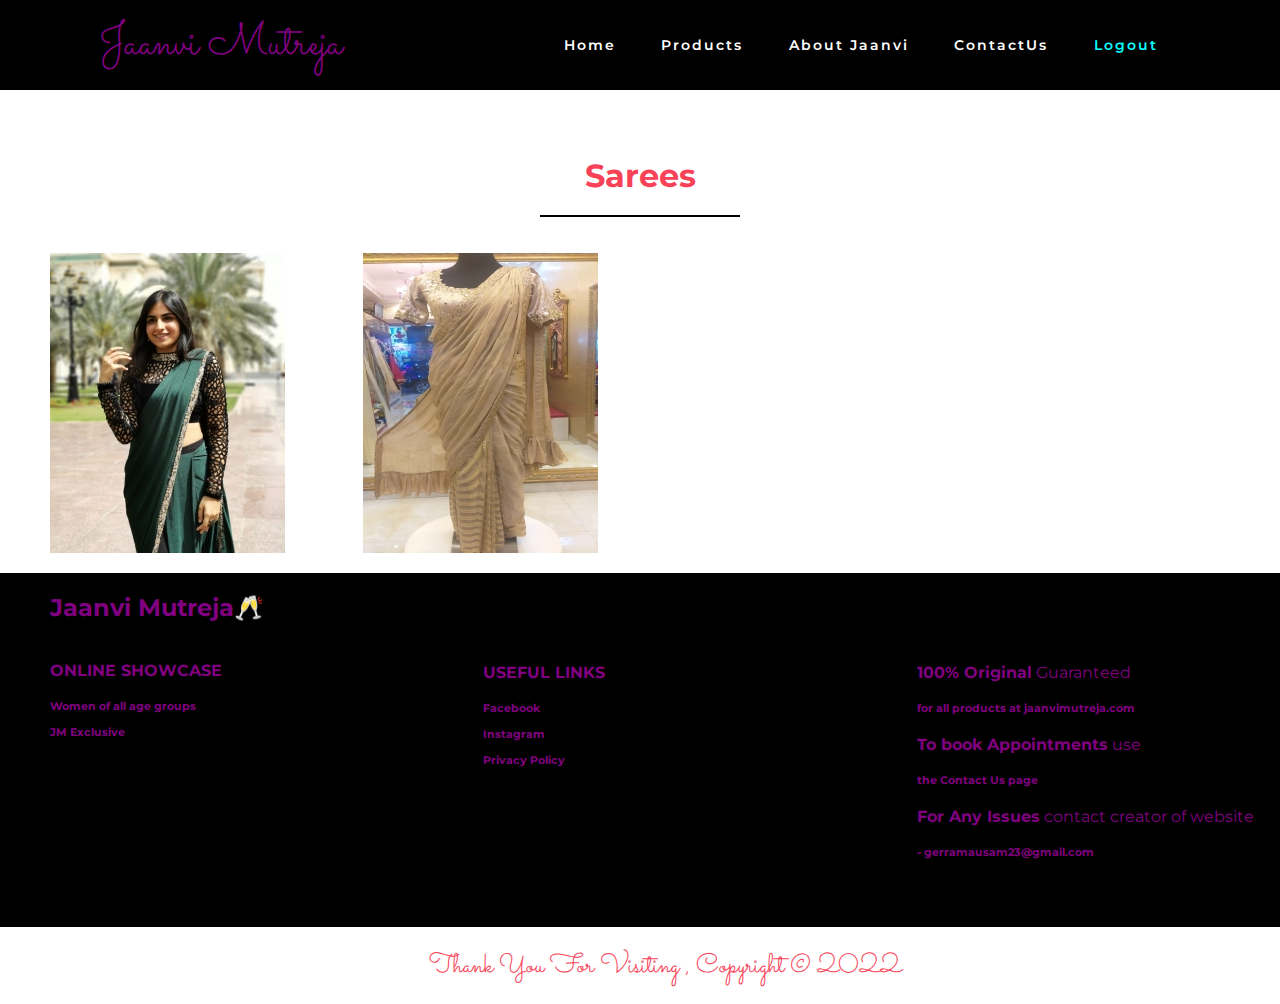
<file: sarees.html>
<html lang="en" dir="ltr">
  <head>
    <meta charset="utf-8">
    <title>Product: Designs</title>
    <link href="https://fonts.googleapis.com/css?family=Lora:400,700|Montserrat:300" rel="stylesheet">
    <link href="https://fonts.googleapis.com/css?family=Chivo:300,700|Playfair+Display:700i" rel="stylesheet">
    <link rel="stylesheet" href="css/style_index.css">
    <link rel="stylesheet" href="css/products.css">
    <link rel="stylesheet" href="css/nav.css">
    <link rel="stylesheet" href="css/ref.css">
    <script src="https://ajax.googleapis.com/ajax/libs/jquery/3.1.0/jquery.min.js"></script>
    <head>
  <body>
    <!-- navbar -->
      <nav> 
        <div class="logo">
          <h3><a href="jm.html" class="logo-name">Jaanvi Mutreja</a></h3>
        </div>

        <ul class="nav-links">
          <li><a href="index.html">Home</a></li>
          <li><a href="products.html">Products</a></li>
          <li><a href="aboutme.html">About Jaanvi</a></li>
          <li><a href="contactnew.html">ContactUs</a></li>
          <li><a href="logout.html?logout=true" id="logout">Logout</a></li>
        </ul>
        <div class="burger">
          <div class="line1"></div>
          <div class="line2"></div>
          <div class="line3"></div>
        </div>
      </nav>
    <!-- navbar -->
      <br><br><div>
        <h1><span class="colored-word">Sarees</span></h1>
        <center><hr class="products-hr"></center>
        <br><br>

        <div class="shirts">
            <img src="images/products-img/men/2.jpeg"  id="Moda Rapido Printed Round Neck T-shirt || Rs.486" alt="" onclick="add(this.id)">
            <img src="images/products-img/men/4.jpeg"  id="Roadster T-shirt with Shoulder patch || Rs.519" alt="" onclick="add(this.id)">
        </div>
        </div>
    <!-- FOOTER -->
    <div class="footer-container">
      <div class="footer-1">
        <a href="index.html"><h2>Jaanvi Mutreja🥂</h2></a>
        <br>
        <p><b>ONLINE SHOWCASE</b></p>
          <h6>
            Women of all age groups <br><br>
            JM Exclusive<br><br>
          </h6>
      </div>

      <div class="footer-2">
        <p><b>USEFUL LINKS</b></p>
        <h6>
          <a id="ref" href="https://www.facebook.com/jaanvi.mutreja">Facebook</a><br><br>
          <a id="ref" href="https://instagram.com/jaanvi_asfaa_textiles?utm_medium=copy_link">Instagram</a><br><br>
          Privacy Policy<br><br>
        </h6>
      </div>

      <div class="footer-3">
        <p><b>100% Original</b> Guaranteed</p>
          <h6>
            for all products at jaanvimutreja.com
          </h6>
        <p><b>To book Appointments</b> use</p>
          <h6>
          the 
        <a id="ref" href="contactnew.html">Contact Us</a> page
        </h6>
        <p><b>For Any Issues</b> contact creator of website</p>
          <h6>
            - gerramausam23@gmail.com
          </h6>
        <br><br>
      </div>
      
    </div>
    <p class="copy-right">Thank You For Visiting , Copyright &copy; 2022</p>
    <br>
  <!-- FOOTER -->  
    <script src="js/nav.js"></script>
    <script src="js/products.js"></script>
  </body>
</html>
</file>
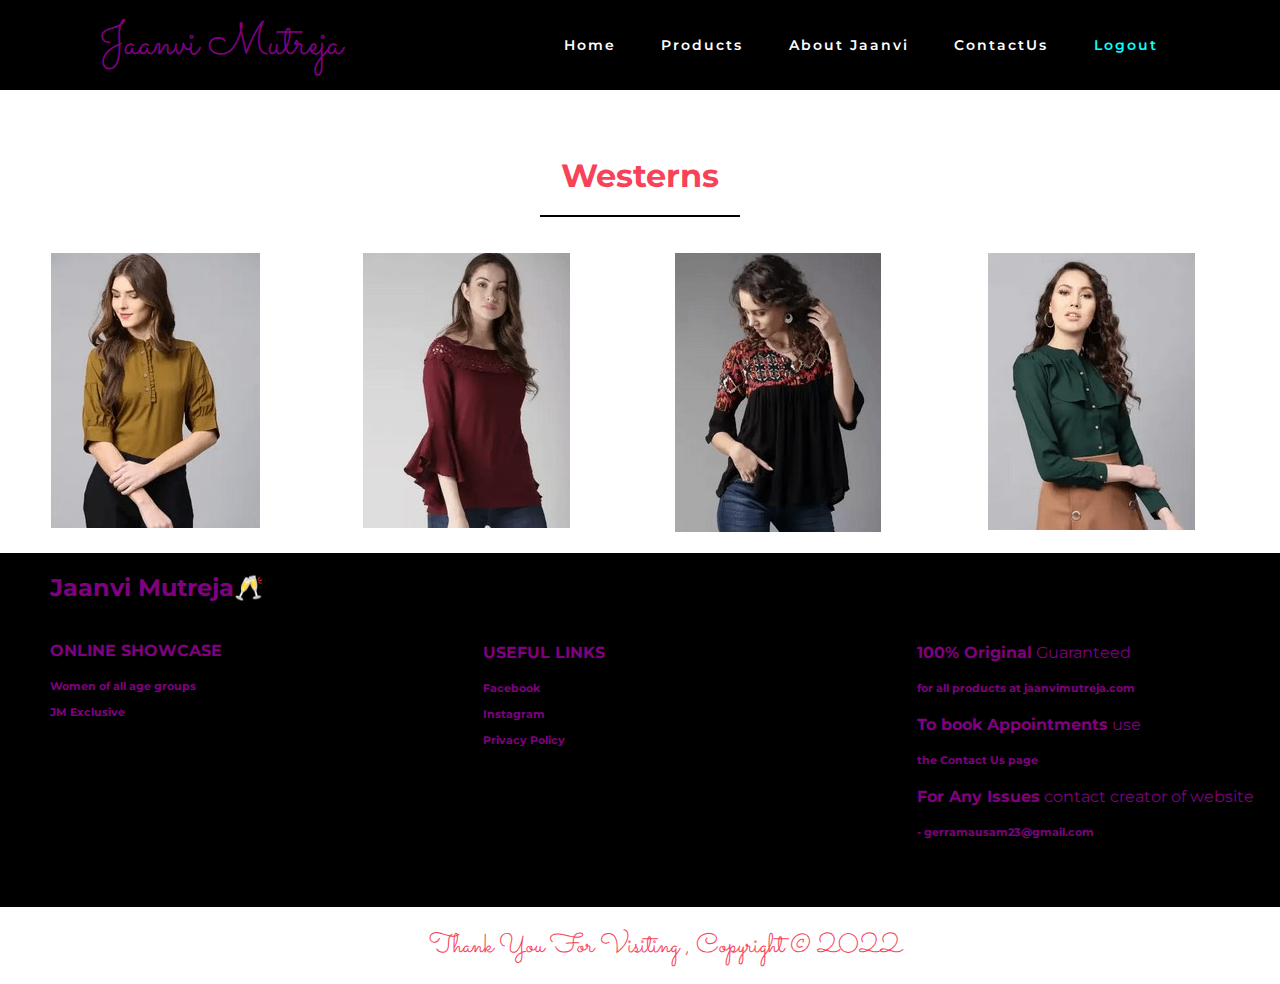
<file: westerns.html>
<html lang="en" dir="ltr">
  <head>
    <meta charset="utf-8">
    <title>Product: Designs</title>
    <link href="https://fonts.googleapis.com/css?family=Lora:400,700|Montserrat:300" rel="stylesheet">
    <link href="https://fonts.googleapis.com/css?family=Chivo:300,700|Playfair+Display:700i" rel="stylesheet">
    <link rel="stylesheet" href="css/style_index.css">
    <link rel="stylesheet" href="css/products.css">
    <link rel="stylesheet" href="css/nav.css">
    <link rel="stylesheet" href="css/ref.css">
    <script src="https://ajax.googleapis.com/ajax/libs/jquery/3.1.0/jquery.min.js"></script>
    <head>
  <body>
    <!-- navbar -->
      <nav> 
        <div class="logo">
          <h3><a href="jm.html" class="logo-name">Jaanvi Mutreja</a></h3>
        </div>

        <ul class="nav-links">
          <li><a href="index.html">Home</a></li>
          <li><a href="products.html">Products</a></li>
          <li><a href="aboutme.html">About Jaanvi</a></li>
          <li><a href="contactnew.html">ContactUs</a></li>
          <li><a href="logout.html?logout=true" id="logout">Logout</a></li>
        </ul>
        <div class="burger">
          <div class="line1"></div>
          <div class="line2"></div>
          <div class="line3"></div>
        </div>
      </nav>
    <!-- navbar -->
      <br><br><div>
        <h1><span class="colored-word">Westerns</span></h1>
        <center><hr class="products-hr"></center>
        <br><br>

        <div class="western">
            <img src="images/products-img/women/western1.jpg"  id="Ives Solid Shirt Style Top || Rs.549" alt="" onclick="add(this.id)">
            <img src="images/products-img/women/western2.jpg"  id="Style Quotient Solid Top || Rs.554" alt="" onclick="add(this.id)">
            <img src="images/products-img/women/western3.jpg"  id="HERE&NOW Printed A-Line Top || Rs.549" alt="" onclick="add(this.id)">
            <img src="images/products-img/women/western4.jpg"  id="SASSAFRAS Ruffled Shirt Style Top || Rs. 549" alt="" onclick="add(this.id)">
          </div>
        </div>
    <!-- FOOTER -->
    <div class="footer-container">
      <div class="footer-1">
        <a href="index.html"><h2>Jaanvi Mutreja🥂</h2></a>
        <br>
        <p><b>ONLINE SHOWCASE</b></p>
          <h6>
            Women of all age groups <br><br>
            JM Exclusive<br><br>
          </h6>
      </div>

      <div class="footer-2">
        <p><b>USEFUL LINKS</b></p>
        <h6>
          <a id="ref" href="https://www.facebook.com/jaanvi.mutreja">Facebook</a><br><br>
          <a id="ref" href="https://instagram.com/jaanvi_asfaa_textiles?utm_medium=copy_link">Instagram</a><br><br>
          Privacy Policy<br><br>
        </h6>
      </div>

      <div class="footer-3">
        <p><b>100% Original</b> Guaranteed</p>
          <h6>
            for all products at jaanvimutreja.com
          </h6>
        <p><b>To book Appointments</b> use</p>
          <h6>
          the 
        <a id="ref" href="contactnew.html">Contact Us</a> page
        </h6>
        <p><b>For Any Issues</b> contact creator of website</p>
          <h6>
            - gerramausam23@gmail.com
          </h6>
        <br><br>
      </div>
      
    </div>
    <p class="copy-right">Thank You For Visiting , Copyright &copy; 2022</p>
    <br>
  <!-- FOOTER -->  
    <script src="js/nav.js"></script>
    <script src="js/products.js"></script>
  </body>
</html>
</file>
<file: css/style_index.css>
@import url('https://fonts.googleapis.com/css?family=Oswald|Sacramento&display=swap');
@import url('https://fonts.googleapis.com/css?family=Codystar|Josefin+Slab&display=swap'); 
*{
    margin:0;
    padding:0;
    box-sizing:border-box;
}

a {
    outline: 0;
    }


img{
    max-width: 100%;
    height: auto;
    
}
.head-of-offer, .para-of-offer{
    font-family: 'Montserrat', sans-serif;
    color:black
}
.index-main-img{
    padding-top:0;
    display: flex;
    flex-wrap: wrap;
}

@media only screen and (max-width:748px){
    .index-main-img{
        padding-top:0;
        display: flex;
        flex-wrap: wrap;
    }
} 
@media screen and (min-width:300px){
    .index-main-img{
        padding-top:0;
        display: flex;
        flex-wrap: wrap;
    }
} 
@media screen and (min-width:200px){
    .index-main-img{
        padding-top:0;
        display: flex;
        flex-wrap: wrap;
    }
} 
.index-offers-img{
    display:grid;
    grid-template-columns: repeat(4,1fr);
    grid-gap:20px;
    margin-top:10px;
    margin-bottom: 10px;
    margin-left:20px;
    margin-right: 20px;
}
.index-grid-img-1{
    display:grid;
    grid-template-columns: 1fr 1fr 1fr;
    grid-gap:20px;
    margin-left:20px;
    margin-right: 20px;
}

.info-of-img-below{
    font-family: 'Montserrat', sans-serif;
    text-align:center;
    color:#ffffff;
    background-color: #f84258; 
    height:30px;
    padding-top:5px;
}
@media screen and (max-width:891px){
    .info-of-img-below{
        font-size:12px;
    }
}
@media screen and (max-width:712px){
    .info-of-img-below{
        font-size:9px;
    }
}
.head-of-offer{
    padding-left:50px;
}
.para-of-offer{
    padding-left:50px;
}
@media screen and (max-width:400px){
    .head-of-offer{
        font-size: 16px;
    }
    .para-of-offer{
        font-size:11px;
    }  
}
.index-grid-img-3{
    display: grid;
    grid-template-columns: repeat(4,1fr);
    grid-row-start: 1;
    grid-row-end: 3;
    grid-gap: 20px;
    margin-left:20px;
}
@media screen and (max-width:1130px){
    .index-grid-img-3{
      padding-left:30px;
      padding-right:30px;
    }
  }
</file>
<file: css/nav.css>
nav{
    display:flex;
    justify-content: space-around;
    align-items:center;
    min-height:10vh;
    background-color: #000000;
    /*position: fixed;*/
    width: 100%;
    top:0;
    
}
a{
    text-decoration: none;
}
nav a{
    color:rgb(255, 255, 255);
}
nav a:hover{
    color:rgb(128, 0, 128);
    text-decoration: none;

}
#logout{
    color:#09ffff;
}
.logo h3{
    font-family: 'Sacramento', cursive;
    font-weight: 500;
    text-align: center;
    font-size:45px;
}
.logo-name{
     color:rgb(128, 0, 128);
}
.logo-name:hover{
    color:rgb(128, 0, 128);
    text-decoration: none;
}

.nav-links{
    display:flex;
    list-style: none;
    width:50%;
    justify-content: space-around;
    letter-spacing: 2px;
    font-weight: 600;
    font-size:14px;
    font-family: 'Montserrat', sans-serif;
}
.burger div{
    background-color:rgb(128, 0, 128);
    width:25px;
    height:3px;
    margin:5px;
    transition: all 0.3s ease;
}

.burger{
    display:none;
    cursor: pointer;
}

@media screen and (max-width:1024px){
    .nav-links{
        width:80%;
    }

}

@media screen and (max-width:768px){
    body{
        overflow-x: hidden;
    }
    .nav-links{
       position:absolute;
       right:0px;
       height:90vh;
       top:10vh;
       background-color: #000000;
       display:flex;
       flex-direction: column;
       align-items: center;
       width:60%;
       transform:translateX(100%);
       transition: transform 0.5s ease-in;
    }
    .nav-links li{
        opacity: 0;
    }
    .burger{
        display: block;
    }
    nav a{
        color:rgb(231, 216, 216);
    }
    nav a:hover{
        color:#f7f7f7;
        text-decoration: none;
    
    }
}
.nav-active{
    transform: translateX(0%);
}

@keyframes navLinkFade{
    from{
        opacity: 0;
        transform: translateX(50px);
    }
    to{
        opacity: 1;
        transform: translateX(0px);
    }
}

.toggle .line1{
    transform: rotate(-45deg) translate(-5px,6px);
}
.toggle .line2{
    opacity:0;
}
.toggle .line3{
    transform: rotate(45deg) translate(-5px,-6px);
}
.footer-container{

    font-family: 'Montserrat', sans-serif;
    align-content: center;
    display:grid;
    grid-template-columns: 1fr 1fr 1fr ;
    grid-gap: 20px;
    background-color: #000000;
    object-fit: cover;
    padding-bottom:30px;
}
.footer-container .footer-1, .footer-2, .footer-3, h5,h4,h2,h3,h6,p{
    color:rgb(128, 0, 128);
}

.footer-container .footer-1 h2,p,h5,h6{
    padding-left:50px;
    padding-top:20px  
}

.footer-container .footer-2,.footer-3{
    padding-top:70px;
}
.copy-right{
    font-family: 'Sacramento', cursive;
    text-align: center;
    color:#f84258; 
    font-size:27px;
}
.copy-right a{
    color:#f84258; 
}
@media  screen and (max-width:593px){
    .footer-container .footer-1 h2,p,h5,h6{
        padding-left:10px;
    }

     .copy-right {
        font-size:19px;
    }
}
</file>
<file: css/ref.css>
#ref:link {
  color: rgb(128, 0, 128);
  background-color: transparent;
  text-decoration: none;
}

#ref:visited {
  color: #9c1974;
  background-color: transparent;
  text-decoration: none;
}

#ref:hover {
  color: #9c195d;
  background-color: transparent;
  text-decoration: underline;
}
</file>
<file: css/aboutme.css>
.pimg1, .pimg3, .pimg4, .pimg5, .pimg6{
	position:relative;
	opacity:0.70;
	background-position:center;
	background-size:cover;
	background-repeat:no-repeat;
	background-attachment:fixed;
}
.pimg1{
	background-image:url('../img/sketch1.jpg');
	min-height:625px;

}
.pimg2{
	opacity:0.90;
	position:relative;
	background-position:center;
	background-size:cover;
	background-repeat:no-repeat;
	background-attachment:fixed;
	background-image:url('../img/rcs.png');
	min-height:450px;

}
.pimg3{
	background-image:url('../img/growtj.jpg');
	min-height:450px;

}
.pimg4{
	background-image:url('../img/meena.jpg');
	min-height:450px;

}
.pimg5{
	background-image:url('../img/at.jpeg');
	min-height:450px;

}
.pimg6{
	background-image:url('../img/best.png');
	min-height:300px;

}
.section{
	text-align:center;
	padding:50px 80px;
}
.section-light{
	background-color:#000000;
	color:#ffffff;
}
.section-dark{
	background-color:#00f7ff;
	color:#ddd;
}
.ptext{
	font-family: 'Montserrat', sans-serif;
	position:absolute;
	top:50%;
	width:100%;
	text-align:center;
	color:#000;
	font-size:35px;
	letter-spacing:8px;
	text-transform:uppercase;
}
.ptext .border{
	background-color:#f8000c;
	color:#ffffff;
	padding:20px;
}

.ptext .border.trans{
	background-color:transparent;
}
</file>
<file: css/products.css>
h1{
  font-family: 'Montserrat', sans-serif;
  padding-top: 10px;
  margin:20px;
  text-align: center;
}
.bg-images{
  text-align: center;
}
.bg-images img{
  width:900px;
  object-fit: cover;
}
.bg-images{
  background-color: #000000;
}
.centered {
  position: absolute;
  top: 50%;
  left: 50%;
  transform: translate(-50%, -50%);
}
.main-head-of-products{
  font-family: 'Montserrat', sans-serif;
  color:black;
  padding-top:20px;
  text-align: center;
}
.colored-word{
  font-family: 'Montserrat', sans-serif;
  color:#f84258;
}
.colored-word-bigger-size{
  color:#f84258;
  font-size:35px;
}
.bigletter{ 
  font-size: 80px;
}
.header-categories{
  text-align: center;
  padding-top:200px;
  font-size:23px;
  color:black;  
}
.info-of-head{
  text-align: center;  
}
.products-hr{
  border: 1px solid black;
  max-width: 200px;
}
.kurti, .western, .shirts, .shoes, .joggers, .jeans{
  display: grid;
  grid-template-columns: repeat(4, 1fr);
  grid-gap: 20px;
  padding-left:50px;
  padding-bottom:20px ;
  
}
@media screen and (max-width:974px){
  .kurti, .western, .heels, .g-shoes, .shirts, .shoes, .joggers, .jeans{
    padding-left:20px;
    padding-right:20px;
  }
}
.btn-of-img{
  border:none;
  position: absolute;
}
.sry-msg{
  font-family: 'Montserrat', sans-serif;
  color:black;
  text-align:center;
  padding-bottom:20px;
} 

.msg-ps{
  color:black;
}
.last-hr-of-product{
  border: 1px solid black;
  max-width: 200px;
}
.btn-clear-list{
  width: 100px;
  height: 40px;
  cursor: pointer;
  transition: 0.2s;
  background: none;
  border:none;
}
.btn-clear-list:hover{
  background-color: #ece3e3;
}
.ul_pr li{
  font-size:18px;
}
img{
  cursor: pointer;
}
</file>
<file: css/categories.css>
*{
    margin:0;
    padding:0;
    box-sizing: border-box;
}
.product-img{
    display: grid;
    grid-template-columns: repeat(1,auto-fill(1160px,1fr));
}
h1{
    padding-top: 10px;
    margin:20px;
    text-align: center;
}
hr{
    max-width: 200px;
    border:1px solid #caa529;
}
#name-fashion{
    color:#f84258;
}
.trends-header, .main-head-of-color-gold{
    color:#caa529;
}
.trends-categories, .for-her, .for-him{
    display:grid;
    padding-left:50px;
}
.trends-categories{
    grid-template-columns: repeat(3,1fr);
}
.for-her{
    grid-template-columns: repeat(2,1fr);
}
.for-him{
    grid-template-columns: repeat(5,1fr);
}
@media screen and (max-width:984px){
    .trends-categories, .for-her, .for-him{
        padding-right:20px;
        padding-left:20px;
    }
}
</file>
<file: css/merlin.css>
h1{
    padding-top: 10px;
    margin:20px;
    text-align: center;
}
hr{
    
    max-width: 200px;
    border:1px solid #caa529;
}
.main-head-of-color-gold{
    font-family: 'Montserrat', sans-serif;
    color:#caa529;
}
.merlin-grids1,.merlin-grids2{
    padding-left: 40px;
    display:grid;
    grid-template-columns: repeat(3,1fr);
    
}
.merlin-grids2{
    padding-right:40px;
    grid-gap:10px;
}

.merlin-grids1{
    padding-top: 10px;
    padding-right:30px;
    grid-gap:20px;
}
.merlin-grids2 img:nth-child(2){
    padding-top: 70px;
}

@media screen and (max-width:452px){
    .merlin-grids2 img:nth-child(2){
        padding-top: 20px;
    }
}
@media screen and (max-width:780px) and (min-width:1014px){
    .merlin-grids1{
        padding-top: 160px;
    }
}
@media screen and (max-width:1280px){
    .merlin-grids1, .merlin-grids2{
        padding-left: 30px;
        padding-right: 30px;
    }
}
</file>
